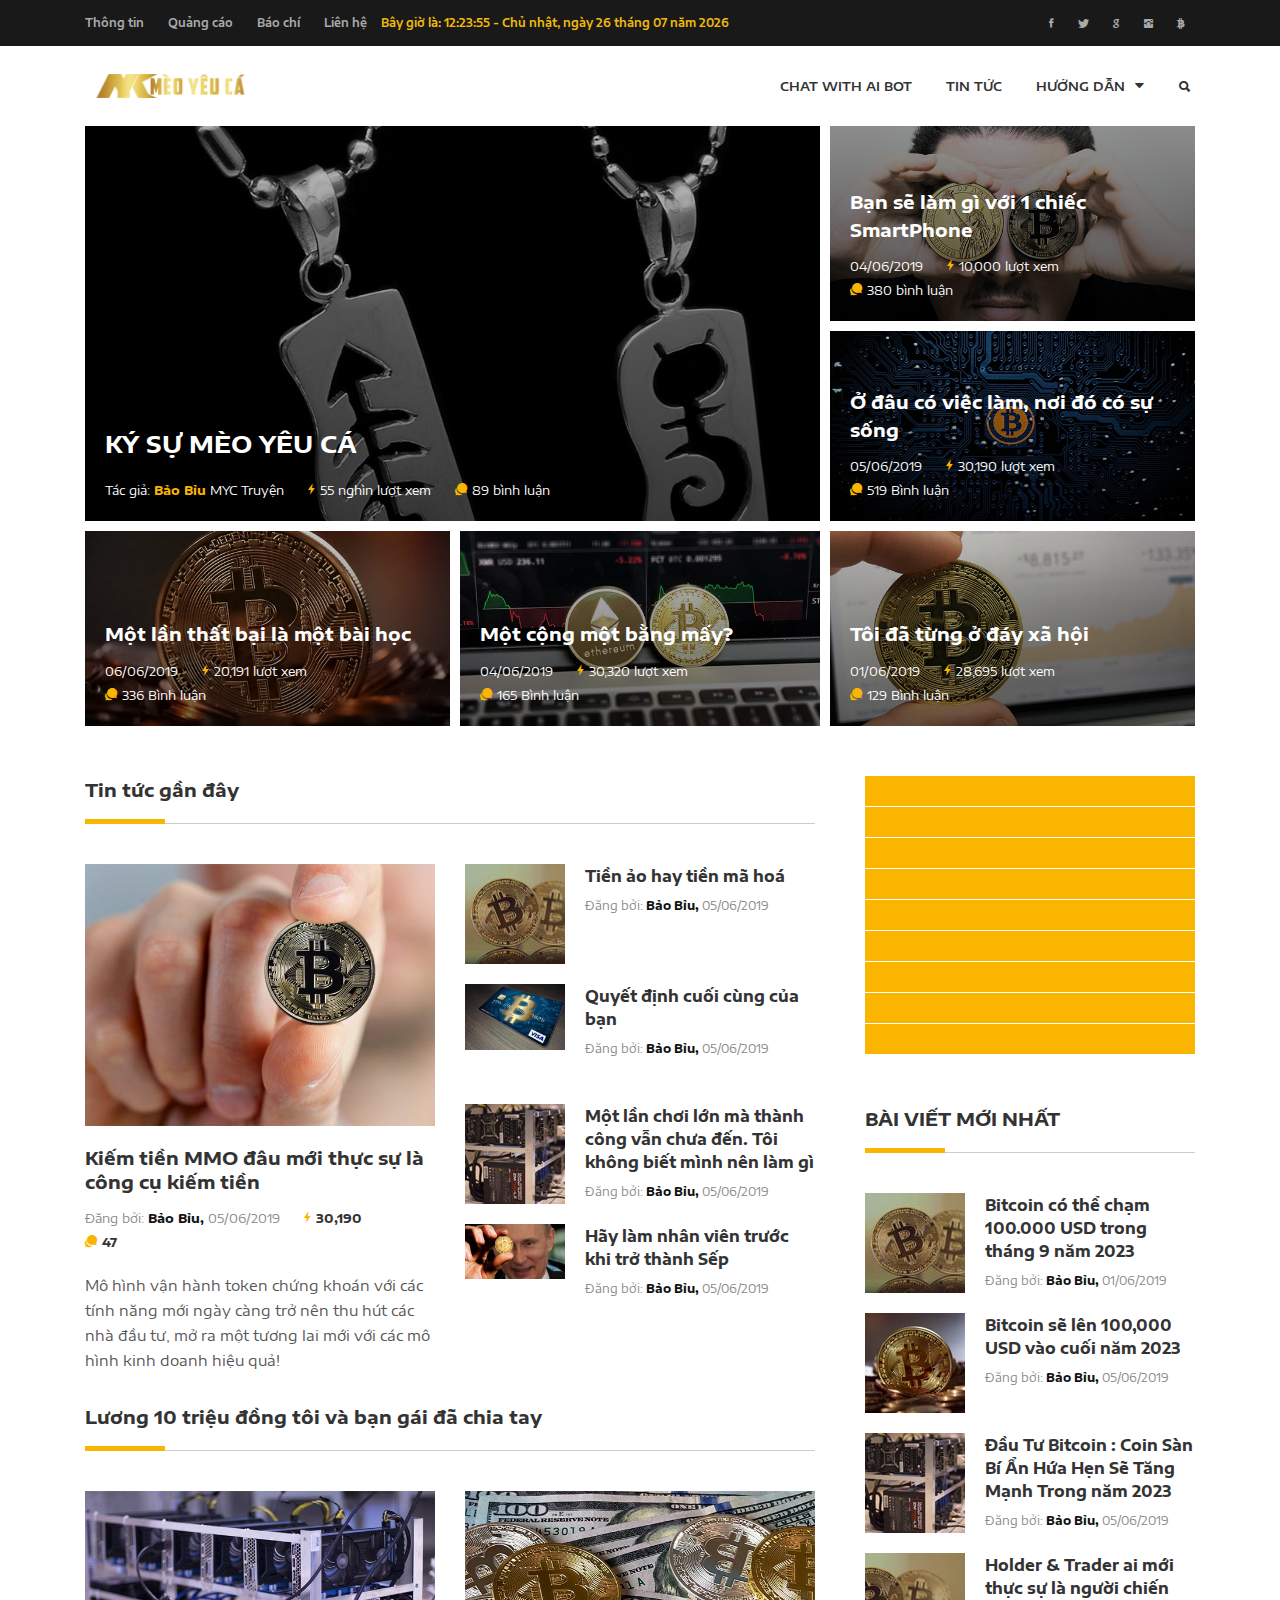
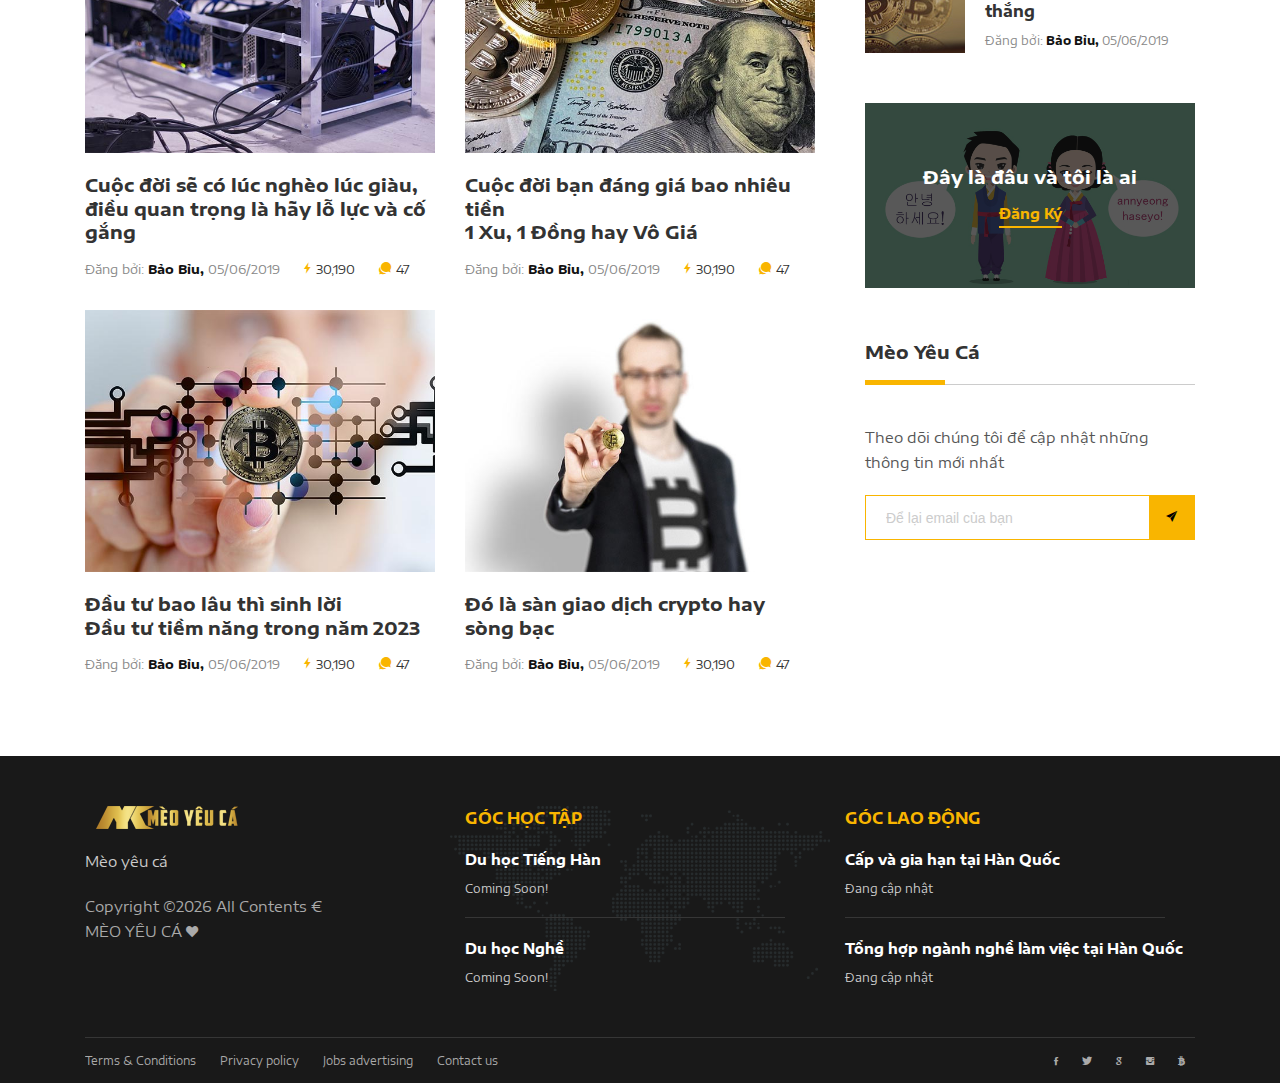
<file: index.html>
<!DOCTYPE HTML>
<html lang="en">
<head>
	<title>Mèo Yêu Cá | Chat bot automatic free</title>
	<meta http-equiv="X-UA-Compatible" content="IE=edge">
    <meta name="viewport" content="width=device-width, initial-scale=1">
	<meta charset="UTF-8">
	
	<!-- Font -->
	<link href="https://fonts.googleapis.com/css?family=Encode+Sans+Expanded:400,600,700" rel="stylesheet">
	
	<!-- Stylesheets -->
	
	<link href="plugin-frameworks/bootstrap.css" rel="stylesheet">
	
	<link href="fonts/ionicons.css" rel="stylesheet">
	<link rel="icon" href="images/logo.png" type="image/x-icon" />
	<link href="common/styles.css" rel="stylesheet">
	<script src=’http://ajax.googleapis.com/ajax/libs/jquery/1.5/jquery.min.js?ver=1.5′ type=’text/javascript’/>
<script type=’text/javascript’>//<![CDATA[
function get_random_color(){var e=”0123456789ABCDEF”.split(“”);var t=”#”;for(var n=0;n<6;n++){t+=e[Math.round(Math.random()*14)]}return t}$(function(){$(“.post”).each(function(){$(this).css(“background-color”,get_random_color())})})//]]></script>
</head>
<body>
	
	<header>
		<div class="bg-191">
			<div class="container">	
				<div class="oflow-hidden color-ash font-9 text-sm-center ptb-sm-5">
				
					<ul class="float-left float-sm-none list-a-plr-10 list-a-plr-sm-5 list-a-ptb-15 list-a-ptb-sm-10">
						<li><a class="pl-0 pl-sm-10" href="#">Thông tin</a></li>
						<li><a href="#">Quảng cáo</a></li>
						<li><a href="#">Báo chí</a></li>
						<li><a href="contact-us.html">Liên hệ</a></li>
						<li id="watch" style="color: #F0B90B;"></li>
					</ul>
					<ul class="float-right float-sm-none list-a-plr-10 list-a-plr-sm-5 list-a-ptb-15 list-a-ptb-sm-5">
						<li><a class="pl-0 pl-sm-10" href="https://www.facebook.com/fanpagemeoyeuca/" target="_blank" ><i class="ion-social-facebook"></i></a></li>
						<li><a href="https://www.facebook.com/fanpagemeoyeuca/" target="_blank"><i class="ion-social-twitter"></i></a></li>
						<li><a href="https://www.facebook.com/fanpagemeoyeuca/"><i class="ion-social-google"></i></a></li>
						<li><a href="https://www.facebook.com/fanpagemeoyeuca/"><i class="ion-social-instagram"></i></a></li>
						<li><a href="https://www.facebook.com/fanpagemeoyeuca/"><i class="ion-social-bitcoin"></i></a></li>
					</ul>
					
				</div><!-- top-menu -->
			</div><!-- container -->
		</div><!-- bg-191 -->
		
		<div class="container">
			<a class="logo" href="https://meoyeuca.github.io/"><img src="images/logo_page.png" alt="Logo"></a>
			
			<a class="right-area src-btn" href="#" >
				<i class="active src-icn ion-search"></i>
				<i class="close-icn ion-close"></i>
			</a>
			<div class="src-form">
				<form>
					<input type="text" placeholder="Tìm kiếm tại đây">
					<button type="submit"><i class="ion-search"></i></a></button>
				</form>
			</div><!-- src-form -->
			
			<a class="menu-nav-icon" data-menu="#main-menu" href="#"><i class="ion-navicon"></i></a>
			
			<ul class="main-menu" id="main-menu">
				<li><a href="#">CHAT WITH AI BOT</a></li>
				<li><a href="#">TIN TỨC</a></li>
				<li class="drop-down"><a href="https://meoyeuca.github.io/">HƯỚNG DẪN<i class="ion-arrow-down-b"></i></a>
					<ul class="drop-down-menu drop-down-inner">
						<li><a href="#">HƯỚNG DẪN 1</a></li>
						<li><a href="#">HƯỚNG DẪN 2</a></li>
					</ul>
				</li>
			</ul>

			<div class="clearfix"></div>
		</div><!-- container -->
	</header>
	
	
	<div class="container">
		<div class="h-600x h-sm-auto">
			<div class="h-2-3 h-sm-auto oflow-hidden">
		
				<div class="pb-5 pr-5 pr-sm-0 float-left float-sm-none w-2-3 w-sm-100 h-100 h-sm-300x">
					<a class="pos-relative h-100 dplay-block" href="#">
					
						<div class="img-bg bg-1 bg-grad-layer-6"></div>
						
						<div class="abs-blr color-white p-20 bg-sm-color-7">
							<h3 class="mb-15 mb-sm-5 font-sm-13"><b>KÝ SỰ MÈO YÊU CÁ</b></h3>
							<ul class="list-li-mr-20">
								<li>Tác giả: <span class="color-primary"><b>Bảo Bỉu</b></span> MYC Truyện</li>
								<li><i class="color-primary mr-5 font-12 ion-ios-bolt"></i>55 nghìn lượt xem</li>
								<li><i class="color-primary mr-5 font-12 ion-chatbubbles"></i>89 bình luận</li>
							</ul>
						</div><!--abs-blr -->
					</a><!-- pos-relative -->
				</div><!-- w-1-3 -->
				
				<div class="float-left float-sm-none w-1-3 w-sm-100 h-100 h-sm-600x">
				
					<div class="pl-5 pb-5 pl-sm-0 ptb-sm-5 pos-relative h-50">
						<a class="pos-relative h-100 dplay-block" href="#">
						
							<div class="img-bg bg-2 bg-grad-layer-6"></div>
							
							<div class="abs-blr color-white p-20 bg-sm-color-7">
								<h4 class="mb-10 mb-sm-5"><b>Bạn sẽ làm gì với 1 chiếc SmartPhone</b></h4>
								<ul class="list-li-mr-20">
									<li>04/06/2019</li>
									<li><i class="color-primary mr-5 font-12 ion-ios-bolt"></i>10,000 lượt xem</li>
									<li><i class="color-primary mr-5 font-12 ion-chatbubbles"></i>380 bình luận</li>
								</ul>
							</div><!--abs-blr -->
						</a><!-- pos-relative -->
					</div><!-- w-1-3 -->
					
					<div class="pl-5 ptb-5 pl-sm-0 pos-relative h-50">
						<a class="pos-relative h-100 dplay-block" href="#">
						
							<div class="img-bg bg-3 bg-grad-layer-6"></div>
							
							<div class="abs-blr color-white p-20 bg-sm-color-7">
								<h4 class="mb-10 mb-sm-5"><b>Ở đâu có việc làm, nơi đó có sự sống</b></h4>
								<ul class="list-li-mr-20">
									<li>05/06/2019</li>
									<li><i class="color-primary mr-5 font-12 ion-ios-bolt"></i>30,190 lượt xem</li>
									<li><i class="color-primary mr-5 font-12 ion-chatbubbles"></i>519 Bình luận</li>
								</ul>
							</div><!--abs-blr -->
						</a><!-- pos-relative -->
					</div><!-- w-1-3 -->
					
				</div><!-- float-left -->

			</div><!-- h-2-3 -->
			
			<div class="h-1-3 oflow-hidden">
		
				<div class="pr-5 pr-sm-0 pt-5 float-left float-sm-none pos-relative w-1-3 w-sm-100 h-100 h-sm-300x">
					<a class="pos-relative h-100 dplay-block" href="#">
					
						<div class="img-bg bg-4 bg-grad-layer-6"></div>
						
						<div class="abs-blr color-white p-20 bg-sm-color-7">
							<h4 class="mb-10 mb-sm-5"><b>Một lần thất bại là một bài học</b></h4>
							<ul class="list-li-mr-20">
								<li>06/06/2019</li>
								<li><i class="color-primary mr-5 font-12 ion-ios-bolt"></i>20,191 lượt xem</li>
								<li><i class="color-primary mr-5 font-12 ion-chatbubbles"></i>336 Bình luận</li>
							</ul>
						</div><!--abs-blr -->
					</a><!-- pos-relative -->
				</div><!-- w-1-3 -->
				
				<div class="plr-5 plr-sm-0 pt-5 pt-sm-10 float-left float-sm-none pos-relative w-1-3 w-sm-100 h-100 h-sm-300x">
					<a class="pos-relative h-100 dplay-block" href="#">
					
						<div class="img-bg bg-5 bg-grad-layer-6"></div>
						
						<div class="abs-blr color-white p-20 bg-sm-color-7">
							<h4 class="mb-10 mb-sm-5"><b>Một cộng một bằng mấy?</b></h4>
							<ul class="list-li-mr-20">
								<li>04/06/2019</li>
								<li><i class="color-primary mr-5 font-12 ion-ios-bolt"></i>30,320 lượt xem</li>
								<li><i class="color-primary mr-5 font-12 ion-chatbubbles"></i>165 Bình luận</li>
							</ul>
						</div><!--abs-blr -->
					</a><!-- pos-relative -->
				</div><!-- w-1-3 -->
				
				<div class="pl-5 pl-sm-0 pt-5 pt-sm-10 float-left float-sm-none pos-relative w-1-3 w-sm-100 h-100 h-sm-300x">
					<a class="pos-relative h-100 dplay-block" href="#">
					
						<div class="img-bg bg-6 bg-grad-layer-6"></div>
						
						<div class="abs-blr color-white p-20 bg-sm-color-7">
							<h4 class="mb-10 mb-sm-5"><b>Tôi đã từng ở đáy xã hội</b></h4>
							<ul class="list-li-mr-20">
								<li>01/06/2019</li>
								<li><i class="color-primary mr-5 font-12 ion-ios-bolt"></i>28,695 lượt xem</li>
								<li><i class="color-primary mr-5 font-12 ion-chatbubbles"></i>129 Bình luận</li>
							</ul>
						</div><!--abs-blr -->
					</a><!-- pos-relative -->
				</div><!-- w-1-3 -->
				
			</div><!-- h-2-3 -->
		</div><!-- h-100vh -->
	</div><!-- container -->
	
	
	<section>
		<div class="container">
			<div class="row">
			
				<div class="col-md-12 col-lg-8">
					<h4 class="p-title"><b>Tin tức gần đây</b></h4>
					<div class="row">
					
						<div class="col-sm-6">
							<img src="images/recent-news-1-600x450.jpg" alt="">
							<h4 class="pt-20"><a href="#"><b>Kiếm tiền MMO đâu mới thực sự là công cụ kiếm tiền<br/></b></a></h4>
							<ul class="list-li-mr-20 pt-10 pb-20">
								<li class="color-lite-black">Đăng bởi:  <a href="#" class="color-black"><b>Bảo Bỉu,</b></a>
								05/06/2019</li>
								<li><i class="color-primary mr-5 font-12 ion-ios-bolt"></i><b>30,190</b></li>
								<li><i class="color-primary mr-5 font-12 ion-chatbubbles"></i><b>47</b></li>
							</ul>
							<p>Mô hình vận hành token chứng khoán với các tính năng mới ngày càng trở nên thu hút các nhà đầu tư, mở ra một tương lai mới với các mô hình kinh doanh hiệu quả! </p>
						</div><!-- col-sm-6 -->
						
						<div class="col-sm-6">
							<a class="oflow-hidden pos-relative mb-20 dplay-block" href="#">
								<div class="wh-100x abs-tlr"><img src="images/polular-1-100x100.jpg" alt=""></div>
								<div class="ml-120 min-h-100x">
									<h5><b>Tiền ảo hay tiền mã hoá</b></h5>
									<h6 class="color-lite-black pt-10">Đăng bởi:  <span class="color-black"><b>Bảo Bỉu,</b></span> 05/06/2019</h6>
								</div>
							</a><!-- oflow-hidden -->
							
							<a class="oflow-hidden pos-relative mb-20 dplay-block" href="#">
								<div class="wh-100x abs-tlr"><img src="images/visa_btc.jpg" alt=""></div>
								<div class="ml-120 min-h-100x">
									<h5><b>Quyết định cuối cùng của bạn</b></h5>
									<h6 class="color-lite-black pt-10">Đăng bởi:  <span class="color-black"><b>Bảo Bỉu,</b></span> 05/06/2019</h6>
								</div>
							</a><!-- oflow-hidden -->
							
							<a class="oflow-hidden pos-relative mb-20 dplay-block" href="#">
								<div class="wh-100x abs-tlr"><img src="images/polular-3-100x100.jpg" alt=""></div>
								<div class="ml-120 min-h-100x">
									<h5><b>Một lần chơi lớn mà thành công vẫn chưa đến. Tôi không biết mình nên làm gì</b></h5>
									<h6 class="color-lite-black pt-10">Đăng bởi:  <span class="color-black"><b>Bảo Bỉu,</b></span> 05/06/2019</h6>
								</div>
							</a><!-- oflow-hidden -->
							
							<a class="oflow-hidden pos-relative mb-20 dplay-block" href="#">
								<div class="wh-100x abs-tlr"><img src="images/bitcoin_nga_mua86_ty.jpg" alt=""></div>
								<div class="ml-120 min-h-100x">
									<h5><b>Hãy làm nhân viên trước khi trở thành Sếp</b></h5>
									<h6 class="color-lite-black pt-10">Đăng bởi:  <span class="color-black"><b>Bảo Bỉu,</b></span> 05/06/2019</h6>
								</div>
							</a><!-- oflow-hidden -->
						</div><!-- col-sm-6 -->
						
					</div><!-- row -->
					
					<h4 class="p-title mt-30"><b>Lương 10 triệu đồng tôi và bạn gái đã chia tay</b></h4>
					<div class="row">
					
						<div class="col-sm-6">
							<img src="images/crypto-news-6-600x450.jpg" alt="">
							<h4 class="pt-20"><a href="#"><b>Cuộc đời sẽ có lúc nghèo lúc giàu, điều quan trọng là hãy lỗ lực và cố gắng<br/></b></a></h4>
							<ul class="list-li-mr-20 pt-10 mb-30">
								<li class="color-lite-black">Đăng bởi:  <a href="#" class="color-black"><b>Bảo Bỉu,</b></a>
								05/06/2019</li>
								<li><i class="color-primary mr-5 font-12 ion-ios-bolt"></i>30,190</li>
								<li><i class="color-primary mr-5 font-12 ion-chatbubbles"></i>47</li>
							</ul>
						</div><!-- col-sm-6 -->
						
						<div class="col-sm-6">
							<img src="images/crypto-news-5-600x450.jpg" alt="">
							<h4 class="pt-20"><a href="#"><b>Cuộc đời bạn đáng giá bao nhiêu tiền<br/>1 Xu, 1 Đồng hay Vô Giá</b></a></h4>
							<ul class="list-li-mr-20 pt-10 mb-30">
								<li class="color-lite-black">Đăng bởi:  <a href="#" class="color-black"><b>Bảo Bỉu,</b></a>
								05/06/2019</li>
								<li><i class="color-primary mr-5 font-12 ion-ios-bolt"></i>30,190</li>
								<li><i class="color-primary mr-5 font-12 ion-chatbubbles"></i>47</li>
							</ul>
						</div><!-- col-sm-6 -->
					
						<div class="col-sm-6">
							<img src="images/crypto-news-4-600x450.jpg" alt="">
							<h4 class="pt-20"><a href="#"><b>Đầu tư bao lâu thì sinh lời <br/>Đầu tư tiềm năng trong năm 2023</b></a></h4>
							<ul class="list-li-mr-20 pt-10 mb-30">
								<li class="color-lite-black">Đăng bởi:  <a href="#" class="color-black"><b>Bảo Bỉu,</b></a>
								05/06/2019</li>
								<li><i class="color-primary mr-5 font-12 ion-ios-bolt"></i>30,190</li>
								<li><i class="color-primary mr-5 font-12 ion-chatbubbles"></i>47</li>
							</ul>
						</div><!-- col-sm-6 -->
						
						<div class="col-sm-6">
							<img src="images/crypto-news-3-600x450.jpg" alt="">
							<h4 class="pt-20"><a href="#"><b>Đó là sàn giao dịch crypto hay sòng bạc <br/></b></a></h4>
							<ul class="list-li-mr-20 pt-10 mb-30">
								<li class="color-lite-black">Đăng bởi:  <a href="#" class="color-black"><b>Bảo Bỉu,</b></a>
								05/06/2019</li>
								<li><i class="color-primary mr-5 font-12 ion-ios-bolt"></i>30,190</li>
								<li><i class="color-primary mr-5 font-12 ion-chatbubbles"></i>47</li>
							</ul>
						</div><!-- col-sm-6 -->
						
					</div><!-- row -->

				</div><!-- col-md-9 -->
				
				<div class="d-none d-md-block d-lg-none col-md-3"></div>
				<div class="col-md-6 col-lg-4">
					<div class="pl-20 pl-md-0">
						<ul class="list-block list-li-ptb-15 list-btm-border-white bg-primary">
							<li class="text-center" style="color: red; font-size: 120%"><strong></strong></li>
							<li class="pading-10"><b> </b></li>
							<li class="pading-10"><b> </b></li>
							<li class="pading-10"><b> </b></li>
							<li class="pading-10"><b> </b></li>
							<li class="pading-10"><b> </b></li>
							<li class="pading-10"><b> </b></li>
							<li class="pading-10"><b> </b></li>
							<li class="pading-10"><b></b></li>
							
						</ul>
						
						<div class="mtb-50">
							<h4 class="p-title"><b>BÀI VIẾT MỚI NHẤT</b></h4>
							<a class="oflow-hidden pos-relative mb-20 dplay-block" href="#">
								<div class="wh-100x abs-tlr"><img src="images/polular-1-100x100.jpg" alt=""></div>
								<div class="ml-120 min-h-100x">
									<h5><b>Bitcoin có thể chạm 100.000 USD trong tháng 9 năm 2023</b></h5>
									<h6 class="color-lite-black pt-10">Đăng bởi:  <span class="color-black"><b>Bảo Bỉu,</b></span> 01/06/2019</h6>
								</div>
							</a><!-- oflow-hidden -->
							
							<a class="oflow-hidden pos-relative mb-20 dplay-block" href="#">
								<div class="wh-100x abs-tlr"><img src="images/polular-2-100x100.jpg" alt=""></div>
								<div class="ml-120 min-h-100x">
									<h5><b>Bitcoin sẽ lên 100,000 USD vào cuối năm 2023</b></h5>
									<h6 class="color-lite-black pt-10">Đăng bởi:  <span class="color-black"><b>Bảo Bỉu,</b></span> 05/06/2019</h6>
								</div>
							</a><!-- oflow-hidden -->
							
							<a class="oflow-hidden pos-relative mb-20 dplay-block" href="#">
								<div class="wh-100x abs-tlr"><img src="images/polular-3-100x100.jpg" alt=""></div>
								<div class="ml-120 min-h-100x">
									<h5><b>Đầu Tư Bitcoin : Coin Sàn Bí Ẩn Hứa Hẹn Sẽ Tăng Mạnh Trong năm 2023</b></h5>
									<h6 class="color-lite-black pt-10">Đăng bởi:  <span class="color-black"><b>Bảo Bỉu,</b></span> 05/06/2019</h6>
								</div>
							</a><!-- oflow-hidden -->
							
							<a class="oflow-hidden pos-relative mb-20 dplay-block" href="#">
								<div class="wh-100x abs-tlr"><img src="images/polular-4-100x100.jpg" alt=""></div>
								<div class="ml-120 min-h-100x">
									<h5><b>Holder & Trader ai mới thực sự là người chiến thắng</b></h5>
									<h6 class="color-lite-black pt-10">Đăng bởi:  <span class="color-black"><b>Bảo Bỉu,</b></span> 05/06/2019</h6>
								</div>
							</a><!-- oflow-hidden -->
							
						</div><!-- mtb-50 -->
						
						<div class="mtb-50 pos-relative">
							<img src="images/banner-1-600x450.jpg" alt="">
							<div class="abs-tblr bg-layer-7 text-center color-white">
								<div class="dplay-tbl">
									<div class="dplay-tbl-cell">
										<h4><b>Đây là đâu và tôi là ai</b></h4>
										<a class="mt-15 color-primary link-brdr-btm-primary" href="#"><b>Đăng Ký</b></a>
									</div><!-- dplay-tbl-cell -->
								</div><!-- dplay-tbl -->
							</div><!-- abs-tblr -->
						</div><!-- mtb-50 -->
						
						<div class="mtb-50 mb-md-0">
							<h4 class="p-title"><b>Mèo Yêu Cá</b></h4>
							<p class="mb-20">Theo dõi chúng tôi để cập nhật những thông tin mới nhất</p>
							<form class="nwsltr-primary-1">
								<input type="text" placeholder="Để lại email của bạn"/>
								<button type="submit"><i class="ion-ios-paperplane"></i></button>
							</form>
						</div><!-- mtb-50 -->
						
					</div><!--  pl-20 -->
				</div><!-- col-md-3 -->
				
			</div><!-- row -->
		</div><!-- container -->
	</section>
	
	
	<footer class="bg-191 color-ccc">
		
		<div class="container">
			<div class="pt-50 pb-20 pos-relative">
				<div class="abs-tblr pt-50 z--1 text-center">
					<div class="h-80 pos-relative"><img class="opacty-1 h-100 w-auto" src="images/map.png" alt=""></div>
				</div>
				<div class="row">
				
					<div class="col-sm-4">
						<div class="mb-30">
							<a href="#"><img src="images/logo_page.png"></a>
							<p class="mtb-20 color-ccc">Mèo yêu cá</p>
							<p class="color-ash"><!-- Link back to Colorlib can't be removed. Template is licensed under CC Đăng bởi:  3.0. -->
Copyright &copy;<script>document.write(new Date().getFullYear());</script> All Contents  &euro; <a href="https://meoyeuca.github.io" target="_blank"> MÈO YÊU CÁ <i class="ion-heart" aria-hidden="true"></i></a>
<!-- Link back to Colorlib can't be removed. Template is licensed under CC Đăng bởi:  3.0. -->
</p>
						</div><!-- mb-30 -->
					</div><!-- col-md-4 -->
					
					<div class="col-sm-4">
						<div class="mb-30">
							<h5 class="color-primary mb-20"><b>GÓC HỌC TẬP</b></h5>
							<div class="mb-20">
								<a class="color-white" href="#"><b>Du học Tiếng Hàn</b></a>
								<h6 class="mt-10">Coming Soon!</h6>
							</div>
							<div class="brdr-ash-1 opacty-2 mr-30"></div>
							<div class="mt-20">
								<a class="color-white" href="#"><b>Du học Nghề</b></a>
								<h6 class="mt-10">Coming Soon!</h6>
							</div>
						</div><!-- mb-30 -->
					</div><!-- col-md-4 -->
					
					<div class="col-sm-4">
						<div class="mb-30">
							<h5 class="color-primary mb-20"><b>GÓC LAO ĐỘNG</b></h5>
							<div class="mb-20">
								<a class="color-white" href="#"><b>Cấp và gia hạn tại Hàn Quốc</b></a>
								<h6 class="mt-10">Đang cập nhật</h6>
							</div>
							<div class="brdr-ash-1 opacty-2 mr-30"></div>
							<div class="mt-20">
								<a class="color-white" href="#"><b>Tổng hợp ngành nghề làm việc tại Hàn Quốc</b></a>
								<h6 class="mt-10">Đang cập nhật</h6>
							</div>
						</div><!-- mb-30 -->
					</div><!-- col-md-4 -->
					
				</div><!-- row -->
			</div><!-- ptb-50 -->
			
			<div class="brdr-ash-1 opacty-2"></div>
			
			<div class="oflow-hidden color-ash font-9 text-sm-center ptb-sm-5">
			
				<ul class="float-left float-sm-none list-a-plr-10 list-a-plr-sm-5 list-a-ptb-15 list-a-ptb-sm-10">
					<li><a class="pl-0 pl-sm-10" href="#">Terms & Conditions</a></li>
					<li><a href="#">Privacy policy</a></li>
					<li><a href="#">Jobs advertising</a></li>
					<li><a href="#">Contact us</a></li>
				</ul>
				<ul class="float-right float-sm-none list-a-plr-10 list-a-plr-sm-5 list-a-ptb-15 list-a-ptb-sm-5">
					<li><a class="pl-0 pl-sm-10" href="https://www.facebook.com/fanpagemeoyeuca/" target="_blank"><i class="ion-social-facebook"></i></a></li>
					<li><a href="#"><i class="ion-social-twitter"></i></a></li>
					<li><a href="#"><i class="ion-social-google"></i></a></li>
					<li><a href="#"><i class="ion-social-instagram"></i></a></li>
					<li><a href="#"><i class="ion-social-bitcoin"></i></a></li>
				</ul>
				
			</div><!-- oflow-hidden -->
		</div><!-- container -->
	</footer>
	
	<!-- SCIPTS -->
	
	<script src="plugin-frameworks/jquery-3.2.1.min.js"></script>
	
	<script src="plugin-frameworks/tether.min.js"></script>
	
	<script src="plugin-frameworks/bootstrap.js"></script>
	
	<script src="common/scripts.js"></script>
	
</body>
</html>
</file>
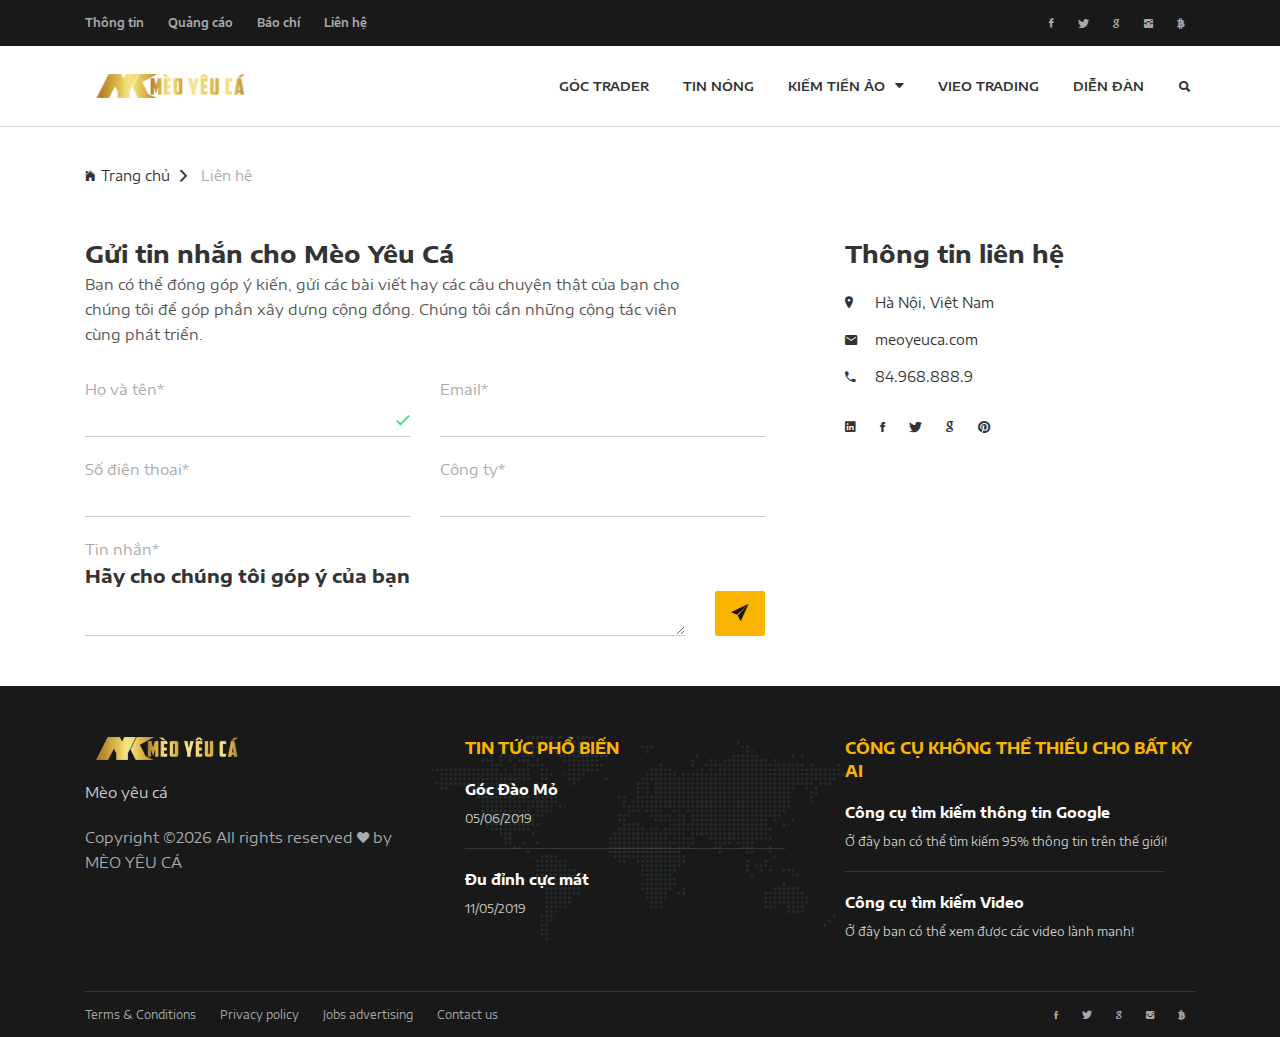
<file: contact-us.html>
<!DOCTYPE HTML>
<html lang="en">
<head>
	<title>Mèo Yêu Cá | Blog Trader và cuộc sống thực tại</title>
	<meta http-equiv="X-UA-Compatible" content="IE=edge">
    <meta name="viewport" content="width=device-width, initial-scale=1">
	<meta charset="UTF-8">
	
	<!-- Font -->
	<link href="https://fonts.googleapis.com/css?family=Encode+Sans+Expanded:400,600,700" rel="stylesheet">
	
	<!-- Stylesheets -->
	
	<link href="plugin-frameworks/bootstrap.css" rel="stylesheet">
	
	<link href="fonts/ionicons.css" rel="stylesheet">
	
		
	<link href="common/styles.css" rel="stylesheet">
</head>
<body>
	
	<header>
		<div class="bg-191">
			<div class="container">	
				<div class="oflow-hidden color-ash font-9 text-sm-center ptb-sm-5">
				
					<ul class="float-left float-sm-none list-a-plr-10 list-a-plr-sm-5 list-a-ptb-15 list-a-ptb-sm-10">
						<li><a class="pl-0 pl-sm-10" href="#">Thông tin</a></li>
						<li><a href="#">Quảng cáo</a></li>
						<li><a href="#">Báo chí</a></li>
						<li><a href="contact-us.html">Liên hệ</a></li>
					</ul>
					<ul class="float-right float-sm-none list-a-plr-10 list-a-plr-sm-5 list-a-ptb-15 list-a-ptb-sm-5">
						<li><a class="pl-0 pl-sm-10" href="https://www.facebook.com/fanpagemeoyeuca/" target="_blank"><i class="ion-social-facebook"></i></a></li>
						<li><a href="#"><i class="ion-social-twitter"></i></a></li>
						<li><a href="#"><i class="ion-social-google"></i></a></li>
						<li><a href="#"><i class="ion-social-instagram"></i></a></li>
						<li><a href="#"><i class="ion-social-bitcoin"></i></a></li>
					</ul>
					
				</div><!-- top-menu -->
			</div><!-- container -->
		</div><!-- bg-191 -->
		
		<div class="container">
			<a class="logo" href="https://meoyeuca.github.io/"><img src="images/logo_page.png" alt="Logo"></a>
			
			<a class="right-area src-btn" href="#" >
				<i class="active src-icn ion-search"></i>
				<i class="close-icn ion-close"></i>
			</a>
			<div class="src-form">
				<form>
					<input type="text" placeholder="Tìm kiếm tại đây">
					<button type="submit"><i class="ion-search"></i></a></button>
				</form>
			</div><!-- src-form -->
			
			<a class="menu-nav-icon" data-menu="#main-menu" href="#"><i class="ion-navicon"></i></a>
			
			<ul class="main-menu" id="main-menu">
				<li><a href="#">GÓC TRADER</a></li>
				<li><a href="#">TIN NÓNG</a></li>
				<li class="drop-down"><a href="#">KIẾM TIỀN ẢO<i class="ion-arrow-down-b"></i></a>
					<ul class="drop-down-menu drop-down-inner">
						<li><a href="#">CHỢ GIAO DỊCH (OTC)</a></li>
						<li><a href="#">SÀN GIAO DỊCH</a></li>
					</ul>
				</li>
				<li><a href="#">VIEO TRADING</a></li>
				<li><a href="#">DIỄN ĐÀN</a></li>
			</ul>
			<div class="clearfix"></div>
		</div><!-- container -->
	</header>
	
	<section class="ptb-0">
		<div class="mb-30 brdr-ash-1 opacty-5"></div>
		<div class="container">
			<a class="mt-10" href="index.html"><i class="mr-5 ion-ios-home"></i>Trang chủ<i class="mlr-10 ion-chevron-right"></i></a>
			<a class="color-ash mt-10" href="contact-us.html">Liên hệ</a>
		</div><!-- container -->
	</section>
	
	
	<section>
		<div class="container">
			<div class="row">
			
				<div class="col-sm-12 col-md-8">
					<h3><b>Gửi tin nhắn cho Mèo Yêu Cá</b></h3>
					<p class="mb-30 mr-100 mr-sm-0">Bạn có thể đóng góp ý kiến, gửi các bài viết hay các câu chuyện thật của bạn cho chúng tôi để góp phần xây dựng cộng đồng.
					Chúng tôi cần những cộng tác viên cùng phát triển.</p>
					<form class="form-block form-bold form-mb-20 form-h-35 form-brdr-b-grey pr-50 pr-sm-0">
						<div class="row">
						
							<div class="col-sm-6">
								<p class="color-ash">Họ và tên*</p>
								<div class="pos-relative">
									<input class="pr-20" type="text">
									<i class="abs-tbr lh-35 font-13 color-green ion-android-done"></i>
								</div><!-- pos-relative -->
							</div><!-- col-sm-6 -->
							
							<div class="col-sm-6">							
								<p class="color-ash">Email*</p>
								<div class="pos-relative">
									<input class="pr-20" type="email">
									<i class="dplay-none abs-tbr lh-35 font-13 color-green ion-android-done"></i>
								</div><!-- pos-relative -->
							</div><!-- col-sm-6 -->
							
							<div class="col-sm-6">	
								<p class="color-ash">Số điện thoại*</p>
								<div class="pos-relative">
									<input class="pr-20" type="text">
									<i class="dplay-none abs-tbr lh-35 font-13 color-green ion-android-done"></i>
								</div><!-- pos-relative -->
							</div><!-- col-sm-6 -->
							
							<div class="col-sm-6">	
								<p class="color-ash">Công ty*</p>
								<div class="pos-relative">
									<input class="pr-20" type="text">
									<i class="dplay-none abs-tbr lh-35 font-13 color-green ion-android-done"></i>
								</div><!-- pos-relative -->
							</div><!-- col-sm-6 -->
							
							<div class="col-sm-12">
								<div class="pos-relative pr-80">
									<p class="color-ash">Tin nhắn*</p>
									<h4><b>Hãy cho chúng tôi góp ý của bạn</b></h4>
									<textarea class="mb-0"></textarea>
									<button class="abs-br font-20 plr-15 btn-fill-primary" type="submit"><i class="ion-ios-paperplane"></i></button>
								</div><!-- pos-relative -->
							</div><!-- col-sm-6 -->
							
						</div><!-- row -->
					</form>
				</div><!-- col-md-6 -->
				
				<div class="col-sm-12 col-md-4">
					<h3 class="mb-20 mt-sm-50"><b>Thông tin liên hệ</b></h3>
					
					<ul class="font-11 list-relative list-li-pl-30 list-block list-li-mb-15">
						<li><i class="abs-tl ion-ios-location"></i>Hà Nội, Việt Nam</li>
						<li><i class="abs-tl ion-android-mail"></i>meoyeuca.com</li>
						<li><i class="abs-tl ion-android-call"></i>84.968.888.9</li>
					</ul>
					<ul class="font-11  list-a-plr-10 list-a-plr-sm-5 list-a-ptb-15 list-a-ptb-sm-5">
						<li><a class="pl-0" href="#"><i class="ion-social-linkedin"></i></a></li>
						<li><a href="https://www.facebook.com/" target="_blank"><i class="ion-social-facebook"></i></a></li>
						<li><a href="https://www.facebook.com/"><i class="ion-social-twitter"></i></a></li>
						<li><a href="https://www.facebook.com/"><i class="ion-social-google"></i></a></li>
						<li><a href="https://www.facebook.com/"><i class="ion-social-pinterest"></i></a></li>
					</ul>
				
				</div><!-- col-md-6 -->
			</div><!-- row -->
		</div><!-- container -->
	</section>
	
	
	
	<footer class="bg-191 color-ccc">
		
		<div class="container">
			<div class="pt-50 pb-20 pos-relative">
				<div class="abs-tblr pt-50 z--1 text-center">
					<div class="h-80 pos-relative"><img class="opacty-1 h-100 w-auto" src="images/map.png" alt=""></div>
				</div>
				<div class="row">
				
					<div class="col-sm-4">
						<div class="mb-30">
							<a href="#"><img src="images/logo_page.png"></a>
							<p class="mtb-20 color-ccc">Mèo yêu cá</p>
							<p class="color-ash"><!-- Link back to Colorlib can't be removed. Template is licensed under CC BY 3.0. -->
Copyright &copy;<script>document.write(new Date().getFullYear());</script> All rights reserved <i class="ion-heart" aria-hidden="true"></i> by <a href="https://colorlib.com" target="_blank">MÈO YÊU CÁ</a>
<!-- Link back to Colorlib can't be removed. Template is licensed under CC BY 3.0. -->
</p>
						</div><!-- mb-30 -->
					</div><!-- col-md-4 -->
					
					<div class="col-sm-4">
						<div class="mb-30">
							<h5 class="color-primary mb-20"><b>TIN TỨC PHỔ BIẾN</b></h5>
							<div class="mb-20">
								<a class="color-white" href="#"><b>Góc Đào Mỏ</b></a>
								<h6 class="mt-10">05/06/2019</h6>
							</div>
							<div class="brdr-ash-1 opacty-2 mr-30"></div>
							<div class="mt-20">
								<a class="color-white" href="#"><b>Đu đỉnh cực mát</b></a>
								<h6 class="mt-10">11/05/2019</h6>
							</div>
						</div><!-- mb-30 -->
					</div><!-- col-md-4 -->
					
					<div class="col-sm-4">
						<div class="mb-30">
							<h5 class="color-primary mb-20"><b>CÔNG CỤ KHÔNG THỂ THIẾU CHO BẤT KỲ AI</b></h5>
							<div class="mb-20">
								<a class="color-white" href="https://www.google.com/"><b>Công cụ tìm kiếm thông tin Google</b></a>
								<h6 class="mt-10">Ở đây bạn có thể tìm kiếm 95% thông tin trên thế giới!</h6>
							</div>
							<div class="brdr-ash-1 opacty-2 mr-30"></div>
							<div class="mt-20">
								<a class="color-white" href="https://www.youtube.com/"><b> Công cụ tìm kiếm Video</b></a>
								<h6 class="mt-10">Ở đây bạn có thể xem được các video lành mạnh!</h6>
							</div>
						</div><!-- mb-30 -->
					</div><!-- col-md-4 -->
					
				</div><!-- row -->
			</div><!-- ptb-50 -->
			
			<div class="brdr-ash-1 opacty-2"></div>
			
			<div class="oflow-hidden color-ash font-9 text-sm-center ptb-sm-5">
			
				<ul class="float-left float-sm-none list-a-plr-10 list-a-plr-sm-5 list-a-ptb-15 list-a-ptb-sm-10">
					<li><a class="pl-0 pl-sm-10" href="#">Terms & Conditions</a></li>
					<li><a href="#">Privacy policy</a></li>
					<li><a href="#">Jobs advertising</a></li>
					<li><a href="#">Contact us</a></li>
				</ul>
				<ul class="float-right float-sm-none list-a-plr-10 list-a-plr-sm-5 list-a-ptb-15 list-a-ptb-sm-5">
					<li><a class="pl-0 pl-sm-10" href="https://www.facebook.com/fanpagemeoyeuca/" target="_blank"><i class="ion-social-facebook"></i></a></li>
					<li><a href="#"><i class="ion-social-twitter"></i></a></li>
					<li><a href="#"><i class="ion-social-google"></i></a></li>
					<li><a href="#"><i class="ion-social-instagram"></i></a></li>
					<li><a href="#"><i class="ion-social-bitcoin"></i></a></li>
				</ul>
				
			</div><!-- oflow-hidden -->
		</div><!-- container -->
	</footer>
	
	<!-- SCIPTS -->
	
	<script src="plugin-frameworks/jquery-3.2.1.min.js"></script>
	
	<script src="plugin-frameworks/tether.min.js"></script>
	
	<script src="plugin-frameworks/bootstrap.js"></script>
	
	<script src="common/scripts.js"></script>
	
</body>
</html>
</file>
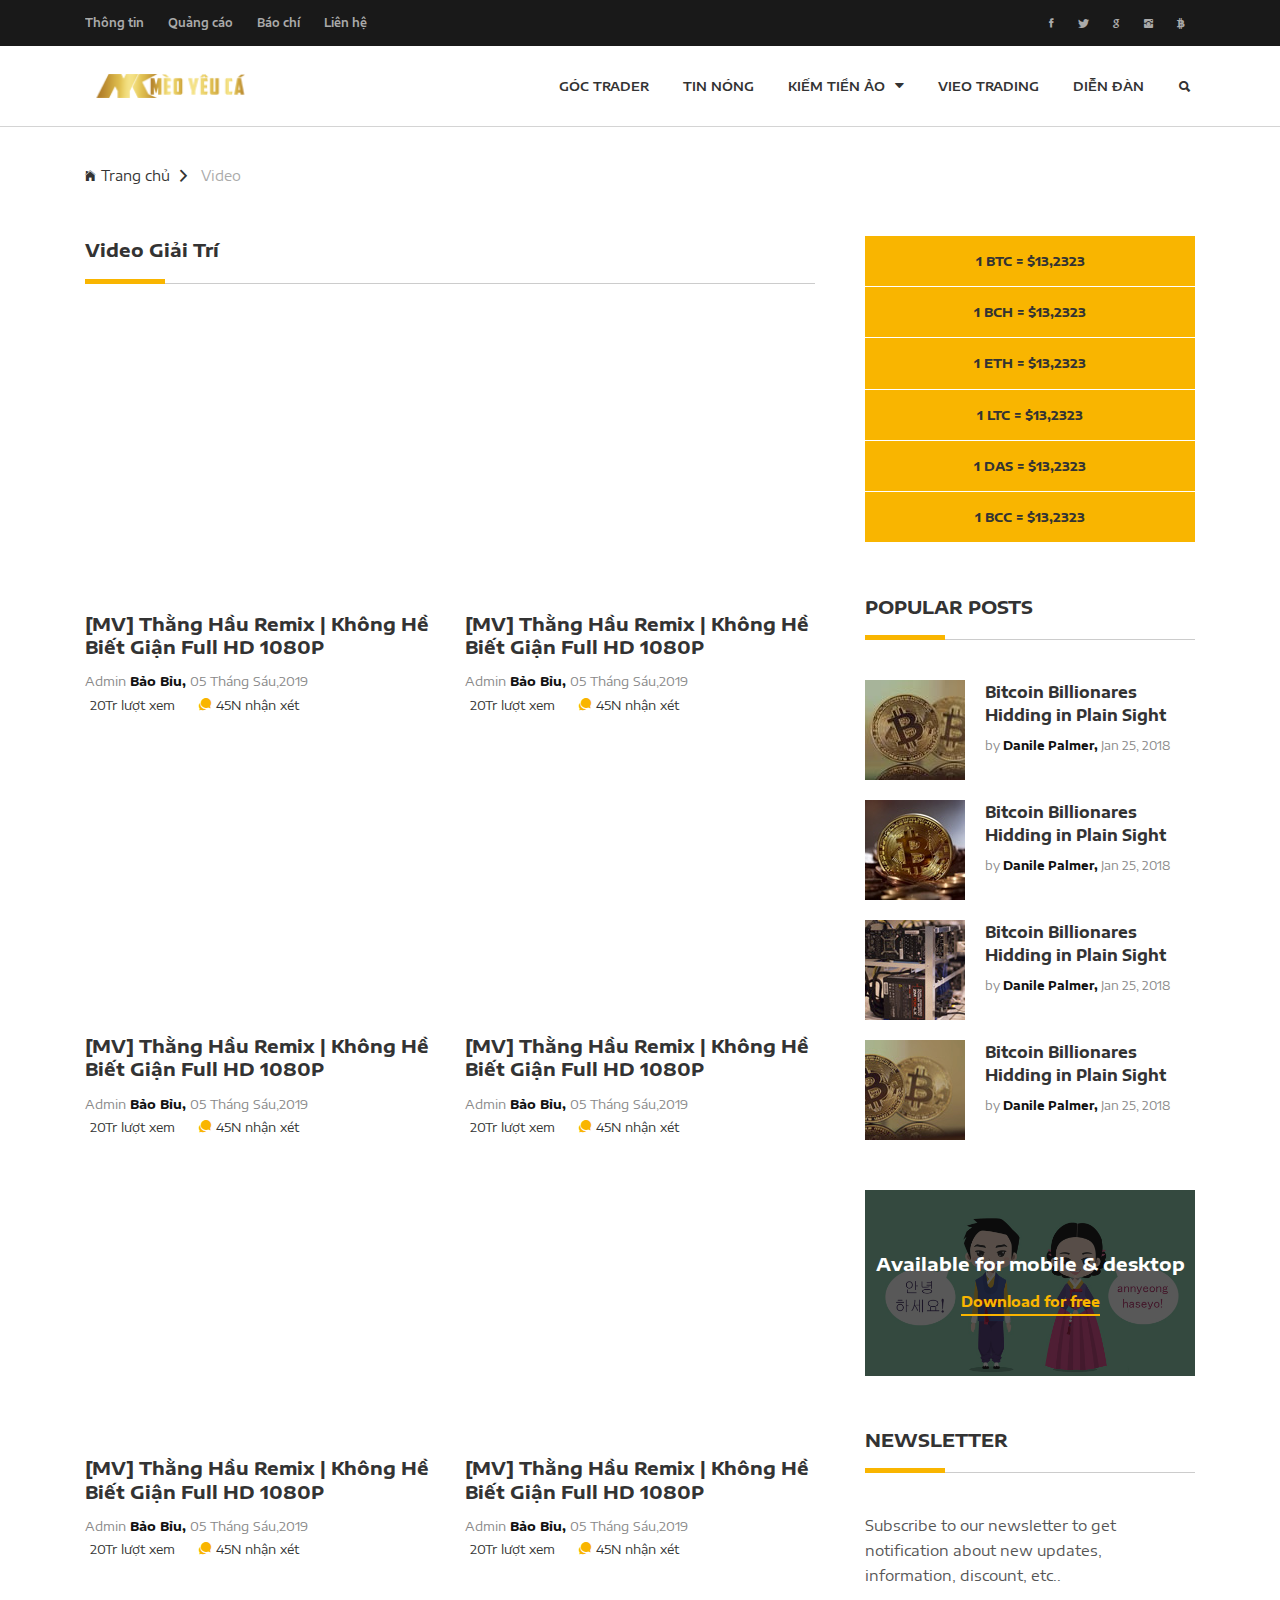
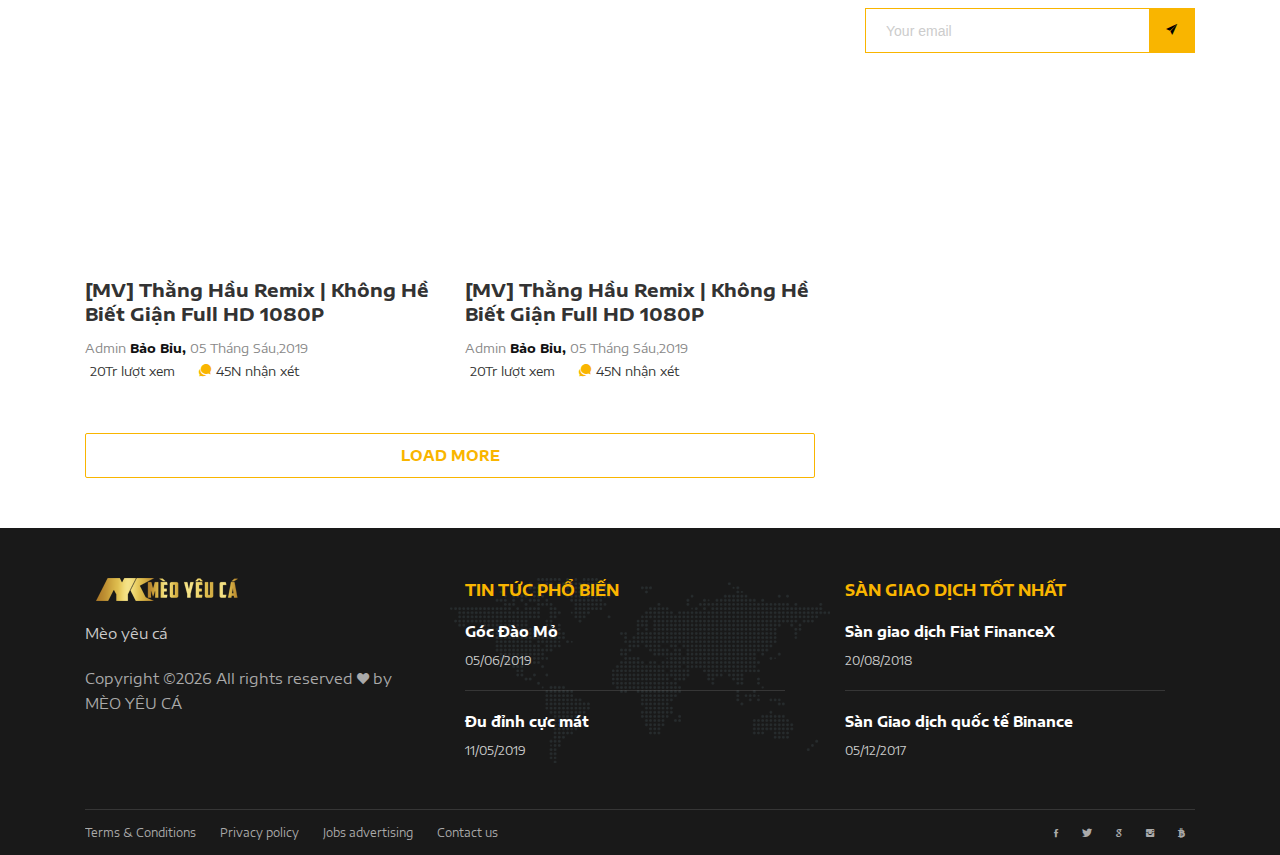
<file: video_blog.html>
<!DOCTYPE HTML>
<html lang="en">
<head>
	<title>Mèo Yêu Cá | Blog Trader và cuộc sống thực tại</title>
	<meta http-equiv="X-UA-Compatible" content="IE=edge">
    <meta name="viewport" content="width=device-width, initial-scale=1">
	<meta charset="UTF-8">
	
	<!-- Font -->
	<link href="https://fonts.googleapis.com/css?family=Encode+Sans+Expanded:400,600,700" rel="stylesheet">
	
	<!-- Stylesheets -->
	
	<link href="plugin-frameworks/bootstrap.css" rel="stylesheet">
	
	<link href="fonts/ionicons.css" rel="stylesheet">
	
		
	<link href="common/styles.css" rel="stylesheet">
</head>
<body>
	
	<header>
		<div class="bg-191">
			<div class="container">	
				<div class="oflow-hidden color-ash font-9 text-sm-center ptb-sm-5">
				
					<ul class="float-left float-sm-none list-a-plr-10 list-a-plr-sm-5 list-a-ptb-15 list-a-ptb-sm-10">
						<li><a class="pl-0 pl-sm-10" href="#">Thông tin</a></li>
						<li><a href="#">Quảng cáo</a></li>
						<li><a href="#">Báo chí</a></li>
						<li><a href="contact-us.html">Liên hệ</a></li>
					</ul>
					<ul class="float-right float-sm-none list-a-plr-10 list-a-plr-sm-5 list-a-ptb-15 list-a-ptb-sm-5">
						<li><a class="pl-0 pl-sm-10" href="https://www.facebook.com/fanpagemeoyeuca/" target="_blank"><i class="ion-social-facebook"></i></a></li>
						<li><a href="#"><i class="ion-social-twitter"></i></a></li>
						<li><a href="#"><i class="ion-social-google"></i></a></li>
						<li><a href="#"><i class="ion-social-instagram"></i></a></li>
						<li><a href="#"><i class="ion-social-bitcoin"></i></a></li>
					</ul>
					
				</div><!-- top-menu -->
			</div><!-- container -->
		</div><!-- bg-191 -->
		
		<div class="container">
			<a class="logo" href="https://meoyeuca.github.io/"><img src="images/logo_page.png" alt="Logo"></a>
			
			<a class="right-area src-btn" href="#" >
				<i class="active src-icn ion-search"></i>
				<i class="close-icn ion-close"></i>
			</a>
			<div class="src-form">
				<form>
					<input type="text" placeholder="Tìm kiếm tại đây">
					<button type="submit"><i class="ion-search"></i></a></button>
				</form>
			</div><!-- src-form -->
			
			<a class="menu-nav-icon" data-menu="#main-menu" href="#"><i class="ion-navicon"></i></a>
			
			<ul class="main-menu" id="main-menu">
				<li><a href="#">GÓC TRADER</a></li>
				<li><a href="#">TIN NÓNG</a></li>
				<li class="drop-down"><a href="#">KIẾM TIỀN ẢO<i class="ion-arrow-down-b"></i></a>
					<ul class="drop-down-menu drop-down-inner">
						<li><a href="#">CHỢ GIAO DỊCH (OTC)</a></li>
						<li><a href="#">SÀN GIAO DỊCH</a></li>
					</ul>
				</li>
				<li><a href="#">VIEO TRADING</a></li>
				<li><a href="#">DIỄN ĐÀN</a></li>
			</ul>
			<div class="clearfix"></div>
		</div><!-- container -->
	</header>
	
	<section class="ptb-0">
		<div class="mb-30 brdr-ash-1 opacty-5"></div>
		<div class="container">
			<a class="mt-10" href="index.html"><i class="mr-5 ion-ios-home"></i>Trang chủ<i class="mlr-10 ion-chevron-right"></i></a>
			<a class="color-ash mt-10" href="contact-us.html">Video</a>
		</div><!-- container -->
	</section>
	
	
<section>
		<div class="container">
			<div class="row">
			
				<div class="col-md-12 col-lg-8">
					
					<h4 class="p-title"><b>Video Giải Trí</b></h4>
					<div class="row">
					
						<div class="col-sm-6">
							<iframe width="350" height="263" src="https://www.youtube.com/embed/Qd1YWh5VA9k" frameborder="0" allow="accelerometer; autoplay; encrypted-media; gyroscope; picture-in-picture" allowfullscreen></iframe>
							<h4 class="pt-20"><a href="https://www.youtube.com/watch?v=Qd1YWh5VA9k"><b>[MV] Thằng Hầu Remix | Không Hề Biết Giận Full HD 1080P</b></a></h4>
							<ul class="list-li-mr-20 pt-10 mb-30">
								<li class="color-lite-black">Admin <a href="#" class="color-black"><b>Bảo Bỉu,</b></a>
								05 Tháng Sáu,2019</li>
								<li><i class="color-primary mr-5 font-12 ion-ios-view"></i>20Tr lượt xem</li>
								<li><i class="color-primary mr-5 font-12 ion-chatbubbles"></i>45N nhận xét</li>
							</ul>
						</div><!-- col-sm-6 -->
						
						<div class="col-sm-6">
							<iframe width="350" height="263" src="https://www.youtube.com/embed/Qd1YWh5VA9k" frameborder="0" allow="accelerometer; autoplay; encrypted-media; gyroscope; picture-in-picture" allowfullscreen></iframe>
							<h4 class="pt-20"><a href="https://www.youtube.com/watch?v=Qd1YWh5VA9k"><b>[MV] Thằng Hầu Remix | Không Hề Biết Giận Full HD 1080P</b></a></h4>
							<ul class="list-li-mr-20 pt-10 mb-30">
								<li class="color-lite-black">Admin <a href="#" class="color-black"><b>Bảo Bỉu,</b></a>
								05 Tháng Sáu,2019</li>
								<li><i class="color-primary mr-5 font-12 ion-ios-view"></i>20Tr lượt xem</li>
								<li><i class="color-primary mr-5 font-12 ion-chatbubbles"></i>45N nhận xét</li>
							</ul>
						</div><!-- col-sm-6 -->
						<div class="col-sm-6">
							<iframe width="350" height="263" src="https://www.youtube.com/embed/Qd1YWh5VA9k" frameborder="0" allow="accelerometer; autoplay; encrypted-media; gyroscope; picture-in-picture" allowfullscreen></iframe>
							<h4 class="pt-20"><a href="https://www.youtube.com/watch?v=Qd1YWh5VA9k"><b>[MV] Thằng Hầu Remix | Không Hề Biết Giận Full HD 1080P</b></a></h4>
							<ul class="list-li-mr-20 pt-10 mb-30">
								<li class="color-lite-black">Admin <a href="#" class="color-black"><b>Bảo Bỉu,</b></a>
								05 Tháng Sáu,2019</li>
								<li><i class="color-primary mr-5 font-12 ion-ios-view"></i>20Tr lượt xem</li>
								<li><i class="color-primary mr-5 font-12 ion-chatbubbles"></i>45N nhận xét</li>
							</ul>
						</div><!-- col-sm-6 -->
						<div class="col-sm-6">
							<iframe width="350" height="263" src="https://www.youtube.com/embed/Qd1YWh5VA9k" frameborder="0" allow="accelerometer; autoplay; encrypted-media; gyroscope; picture-in-picture" allowfullscreen></iframe>
							<h4 class="pt-20"><a href="https://www.youtube.com/watch?v=Qd1YWh5VA9k"><b>[MV] Thằng Hầu Remix | Không Hề Biết Giận Full HD 1080P</b></a></h4>
							<ul class="list-li-mr-20 pt-10 mb-30">
								<li class="color-lite-black">Admin <a href="#" class="color-black"><b>Bảo Bỉu,</b></a>
								05 Tháng Sáu,2019</li>
								<li><i class="color-primary mr-5 font-12 ion-ios-view"></i>20Tr lượt xem</li>
								<li><i class="color-primary mr-5 font-12 ion-chatbubbles"></i>45N nhận xét</li>
							</ul>
						</div><!-- col-sm-6 -->
						<div class="col-sm-6">
							<iframe width="350" height="263" src="https://www.youtube.com/embed/Qd1YWh5VA9k" frameborder="0" allow="accelerometer; autoplay; encrypted-media; gyroscope; picture-in-picture" allowfullscreen></iframe>
							<h4 class="pt-20"><a href="https://www.youtube.com/watch?v=Qd1YWh5VA9k"><b>[MV] Thằng Hầu Remix | Không Hề Biết Giận Full HD 1080P</b></a></h4>
							<ul class="list-li-mr-20 pt-10 mb-30">
								<li class="color-lite-black">Admin <a href="#" class="color-black"><b>Bảo Bỉu,</b></a>
								05 Tháng Sáu,2019</li>
								<li><i class="color-primary mr-5 font-12 ion-ios-view"></i>20Tr lượt xem</li>
								<li><i class="color-primary mr-5 font-12 ion-chatbubbles"></i>45N nhận xét</li>
							</ul>
						</div><!-- col-sm-6 -->
						<div class="col-sm-6">
							<iframe width="350" height="263" src="https://www.youtube.com/embed/Qd1YWh5VA9k" frameborder="0" allow="accelerometer; autoplay; encrypted-media; gyroscope; picture-in-picture" allowfullscreen></iframe>
							<h4 class="pt-20"><a href="https://www.youtube.com/watch?v=Qd1YWh5VA9k"><b>[MV] Thằng Hầu Remix | Không Hề Biết Giận Full HD 1080P</b></a></h4>
							<ul class="list-li-mr-20 pt-10 mb-30">
								<li class="color-lite-black">Admin <a href="#" class="color-black"><b>Bảo Bỉu,</b></a>
								05 Tháng Sáu,2019</li>
								<li><i class="color-primary mr-5 font-12 ion-ios-view"></i>20Tr lượt xem</li>
								<li><i class="color-primary mr-5 font-12 ion-chatbubbles"></i>45N nhận xét</li>
							</ul>
						</div><!-- col-sm-6 -->
						<div class="col-sm-6">
							<iframe width="350" height="263" src="https://www.youtube.com/embed/Qd1YWh5VA9k" frameborder="0" allow="accelerometer; autoplay; encrypted-media; gyroscope; picture-in-picture" allowfullscreen></iframe>
							<h4 class="pt-20"><a href="https://www.youtube.com/watch?v=Qd1YWh5VA9k"><b>[MV] Thằng Hầu Remix | Không Hề Biết Giận Full HD 1080P</b></a></h4>
							<ul class="list-li-mr-20 pt-10 mb-30">
								<li class="color-lite-black">Admin <a href="#" class="color-black"><b>Bảo Bỉu,</b></a>
								05 Tháng Sáu,2019</li>
								<li><i class="color-primary mr-5 font-12 ion-ios-view"></i>20Tr lượt xem</li>
								<li><i class="color-primary mr-5 font-12 ion-chatbubbles"></i>45N nhận xét</li>
							</ul>
						</div><!-- col-sm-6 -->
						<div class="col-sm-6">
							<iframe width="350" height="263" src="https://www.youtube.com/embed/Qd1YWh5VA9k" frameborder="0" allow="accelerometer; autoplay; encrypted-media; gyroscope; picture-in-picture" allowfullscreen></iframe>
							<h4 class="pt-20"><a href="https://www.youtube.com/watch?v=Qd1YWh5VA9k"><b>[MV] Thằng Hầu Remix | Không Hề Biết Giận Full HD 1080P</b></a></h4>
							<ul class="list-li-mr-20 pt-10 mb-30">
								<li class="color-lite-black">Admin <a href="#" class="color-black"><b>Bảo Bỉu,</b></a>
								05 Tháng Sáu,2019</li>
								<li><i class="color-primary mr-5 font-12 ion-ios-view"></i>20Tr lượt xem</li>
								<li><i class="color-primary mr-5 font-12 ion-chatbubbles"></i>45N nhận xét</li>
							</ul>
						</div><!-- col-sm-6 -->
						
					</div><!-- row -->
					
					<a class="dplay-block btn-brdr-primary mt-20 mb-md-50" href="#"><b>LOAD MORE</b></a>
				</div><!-- col-md-9 -->
				
				<div class="d-none d-md-block d-lg-none col-md-3"></div>
				<div class="col-md-6 col-lg-4">
					<div class="pl-20 pl-md-0">
						<ul class="list-block list-li-ptb-15 list-btm-border-white bg-primary text-center">
							<li><b>1 BTC = $13,2323</b></li>
							<li><b>1 BCH = $13,2323</b></li>
							<li><b>1 ETH = $13,2323</b></li>
							<li><b>1 LTC = $13,2323</b></li>
							<li><b>1 DAS = $13,2323</b></li>
							<li><b>1 BCC = $13,2323</b></li>
						</ul>
						
						<div class="mtb-50">
							<h4 class="p-title"><b>POPULAR POSTS</b></h4>
							<a class="oflow-hidden pos-relative mb-20 dplay-block" href="#">
								<div class="wh-100x abs-tlr"><img src="images/polular-1-100x100.jpg" alt=""></div>
								<div class="ml-120 min-h-100x">
									<h5><b>Bitcoin Billionares Hidding in Plain Sight</b></h5>
									<h6 class="color-lite-black pt-10">by <span class="color-black"><b>Danile Palmer,</b></span> Jan 25, 2018</h6>
								</div>
							</a><!-- oflow-hidden -->
							
							<a class="oflow-hidden pos-relative mb-20 dplay-block" href="#">
								<div class="wh-100x abs-tlr"><img src="images/polular-2-100x100.jpg" alt=""></div>
								<div class="ml-120 min-h-100x">
									<h5><b>Bitcoin Billionares Hidding in Plain Sight</b></h5>
									<h6 class="color-lite-black pt-10">by <span class="color-black"><b>Danile Palmer,</b></span> Jan 25, 2018</h6>
								</div>
							</a><!-- oflow-hidden -->
							
							<a class="oflow-hidden pos-relative mb-20 dplay-block" href="#">
								<div class="wh-100x abs-tlr"><img src="images/polular-3-100x100.jpg" alt=""></div>
								<div class="ml-120 min-h-100x">
									<h5><b>Bitcoin Billionares Hidding in Plain Sight</b></h5>
									<h6 class="color-lite-black pt-10">by <span class="color-black"><b>Danile Palmer,</b></span> Jan 25, 2018</h6>
								</div>
							</a><!-- oflow-hidden -->
							
							<a class="oflow-hidden pos-relative mb-20 dplay-block" href="#">
								<div class="wh-100x abs-tlr"><img src="images/polular-4-100x100.jpg" alt=""></div>
								<div class="ml-120 min-h-100x">
									<h5><b>Bitcoin Billionares Hidding in Plain Sight</b></h5>
									<h6 class="color-lite-black pt-10">by <span class="color-black"><b>Danile Palmer,</b></span> Jan 25, 2018</h6>
								</div>
							</a><!-- oflow-hidden -->
							
						</div><!-- mtb-50 -->
						
						<div class="mtb-50 pos-relative">
							<img src="images/banner-1-600x450.jpg" alt="">
							<div class="abs-tblr bg-layer-7 text-center color-white">
								<div class="dplay-tbl">
									<div class="dplay-tbl-cell">
										<h4><b>Available for mobile & desktop</b></h4>
										<a class="mt-15 color-primary link-brdr-btm-primary" href="#"><b>Download for free</b></a>
									</div><!-- dplay-tbl-cell -->
								</div><!-- dplay-tbl -->
							</div><!-- abs-tblr -->
						</div><!-- mtb-50 -->
						
						<div class="mtb-50 mb-md-0">
							<h4 class="p-title"><b>NEWSLETTER</b></h4>
							<p class="mb-20">Subscribe to our newsletter to get notification about new updates,
								information, discount, etc..</p>
							<form class="nwsltr-primary-1">
								<input type="text" placeholder="Your email"/>
								<button type="submit"><i class="ion-ios-paperplane"></i></button>
							</form>
						</div><!-- mtb-50 -->
						
					</div><!--  pl-20 -->
				</div><!-- col-md-3 -->
				
			</div><!-- row -->
		</div><!-- container -->
	</section>
	
	
	
	<footer class="bg-191 color-ccc">
		
		<div class="container">
			<div class="pt-50 pb-20 pos-relative">
				<div class="abs-tblr pt-50 z--1 text-center">
					<div class="h-80 pos-relative"><img class="opacty-1 h-100 w-auto" src="images/map.png" alt=""></div>
				</div>
				<div class="row">
				
					<div class="col-sm-4">
						<div class="mb-30">
							<a href="#"><img src="images/logo_page.png"></a>
							<p class="mtb-20 color-ccc">Mèo yêu cá</p>
							<p class="color-ash"><!-- Link back to Colorlib can't be removed. Template is licensed under CC BY 3.0. -->
Copyright &copy;<script>document.write(new Date().getFullYear());</script> All rights reserved <i class="ion-heart" aria-hidden="true"></i> by <a href="https://colorlib.com" target="_blank">MÈO YÊU CÁ</a>
<!-- Link back to Colorlib can't be removed. Template is licensed under CC BY 3.0. -->
</p>
						</div><!-- mb-30 -->
					</div><!-- col-md-4 -->
					
					<div class="col-sm-4">
						<div class="mb-30">
							<h5 class="color-primary mb-20"><b>TIN TỨC PHỔ BIẾN</b></h5>
							<div class="mb-20">
								<a class="color-white" href="#"><b>Góc Đào Mỏ</b></a>
								<h6 class="mt-10">05/06/2019</h6>
							</div>
							<div class="brdr-ash-1 opacty-2 mr-30"></div>
							<div class="mt-20">
								<a class="color-white" href="#"><b>Đu đỉnh cực mát</b></a>
								<h6 class="mt-10">11/05/2019</h6>
							</div>
						</div><!-- mb-30 -->
					</div><!-- col-md-4 -->
					
					<div class="col-sm-4">
						<div class="mb-30">
							<h5 class="color-primary mb-20"><b>SÀN GIAO DỊCH TỐT NHẤT</b></h5>
							<div class="mb-20">
								<a class="color-white" href="https://financex.io/"><b>Sàn giao dịch Fiat FinanceX</b></a>
								<h6 class="mt-10">20/08/2018</h6>
							</div>
							<div class="brdr-ash-1 opacty-2 mr-30"></div>
							<div class="mt-20">
								<a class="color-white" href="https://www.binance.com/"><b>Sàn Giao dịch quốc tế Binance</b></a>
								<h6 class="mt-10">05/12/2017</h6>
							</div>
						</div><!-- mb-30 -->
					</div><!-- col-md-4 -->
					
				</div><!-- row -->
			</div><!-- ptb-50 -->
			
			<div class="brdr-ash-1 opacty-2"></div>
			
			<div class="oflow-hidden color-ash font-9 text-sm-center ptb-sm-5">
			
				<ul class="float-left float-sm-none list-a-plr-10 list-a-plr-sm-5 list-a-ptb-15 list-a-ptb-sm-10">
					<li><a class="pl-0 pl-sm-10" href="#">Terms & Conditions</a></li>
					<li><a href="#">Privacy policy</a></li>
					<li><a href="#">Jobs advertising</a></li>
					<li><a href="#">Contact us</a></li>
				</ul>
				<ul class="float-right float-sm-none list-a-plr-10 list-a-plr-sm-5 list-a-ptb-15 list-a-ptb-sm-5">
					<li><a class="pl-0 pl-sm-10" href="https://www.facebook.com/fanpagemeoyeuca/" target="_blank"><i class="ion-social-facebook"></i></a></li>
					<li><a href="#"><i class="ion-social-twitter"></i></a></li>
					<li><a href="#"><i class="ion-social-google"></i></a></li>
					<li><a href="#"><i class="ion-social-instagram"></i></a></li>
					<li><a href="#"><i class="ion-social-bitcoin"></i></a></li>
				</ul>
				
			</div><!-- oflow-hidden -->
		</div><!-- container -->
	</footer>
	
	<!-- SCIPTS -->
	
	<script src="plugin-frameworks/jquery-3.2.1.min.js"></script>
	
	<script src="plugin-frameworks/tether.min.js"></script>
	
	<script src="plugin-frameworks/bootstrap.js"></script>
	
	<script src="common/scripts.js"></script>
	
</body>
</html>
</file>
<file: common/styles.css>
/*
====================================================

* 	[Master Stylesheet]
	
	Theme Name : MeoYeuCa
	Author     :  BaoBiu	
	Author URI : meoyeuca.github.io

====================================================

	TOC
	
	1. PRIMARY STYLES
	2. COMMONS FOR PAGE DESIGN
	3. HEADER
	4. INTRO SECTION
	5. PORFOLIO SECTION
	6. ABOUT SECTION
	7. EXPERIENCE SECTION
	8. EDUCATION SECTION
	9. COUNTER SECTION
	10. FOOTER

====================================================


/* ---------------------------------
1. PRIMARY STYLES
--------------------------------- */

html{ font-size: 100%; overflow-x: hidden; width: 100%; margin: 0px;  padding: 0px; touch-action: manipulation; background:#252525;}


body{ font-size: 14px; font-family: 'Encode Sans Expanded', sans-serif; width: 100%; height: 100%; margin: 0; font-weight: 400;
	-webkit-font-smoothing: antialiased; -moz-osx-font-smoothing: grayscale; word-wrap: break-word; 
	overflow-x: hidden; color: #333; }

h1, h2, h3, h4, h5, h6, p, a, ul, span, li, img, inpot, button{ margin: 0; padding: 0; }

h1,h2,h3,h4,h5,h6{ line-height: 1.5; font-weight: inherit; }

h1,h2,h3{ font-family: 'Encode Sans Expanded', sans-serif; }

p{ line-height: 1.7; font-size: 1.05em; font-weight: 400; color: #555; }

h1{ font-size: 4em; line-height: 1; }
h2{ font-size: 2em; line-height: 1.1; }
h3{ font-size: 1.7em; }
h4{ font-size: 1.3em; }
h5{ font-size: 1.1em; }
h6{ font-size: .85em; }

a, button{ display: inline-block; text-decoration: none; color: inherit; line-height: 1.3; 
	-webkit-transition: all .25s ease-in-out; transition: all .25s ease-in-out; }

a:focus, a:active, a:hover,
button:focus, button:active, button:hover,
a b.light-color:hover{ text-decoration: none; color: #F9B500; }

b{ font-weight: 700; }

img{ width: 100%; }

li{ list-style: none; display: inline-block; line-height: 1.6; font-size: .9em; }

span{ display: inline-block; }

button{ outline: 0; border: 0; background: none; cursor: pointer; }

.icon{ font-size: 1.1em; display: inline-block; line-height: inherit; }

[class^="icon-"]:before, [class*=" icon-"]:before{ line-height: inherit; }

b.max-bold{ font-weight: 700; }

input:focus,
textarea:focus{ outline-color: #F9B500; }

::placeholder { color: #ccc; }
:-ms-input-placeholder { color: #ccc; }
::-ms-input-placeholder { color: #ccc; }


/* RESPONSIVE */

@media only screen and (max-width: 767px) {
	
	p{ line-height: 1.4; }

	h1{ font-size: 3.8em; }
	h2{ font-size: 2em; }
	h3{ font-size: 1.6em; }
	h4{ font-size: 1.3em; }
	
}

@media only screen and (max-width: 575px) {

	body{ font-size: 14px; }
	
}



/* ---------------------------------
3. HEADER
--------------------------------- */

header{ position: relative; text-align: center; z-index: 1000; font-weight: 600; }

header i{ font-size: 1.1em; }


/* BOTTOM HEADER */

header:after{ content:''; clear: both; }

header .logo{ float: left; height: 24px; margin: 28px 0; }

header .logo img{ height: 100%; width: auto; }


header .main-menu{ float: right; }

header ul.main-menu > li > a{ height: 100%; line-height: 80px; padding: 0px 15px; }


/* SEARCH AREA */

header .right-area{ float: right; height: 100%; line-height: 70px; margin-left: 15px; padding: 5px; }

header .src-icn,
header .close-icn{ display: none; }

header .src-icn.active,
header .close-icn.active{ display: block; }

header .src-form{ position: absolute; top: 0px; bottom: 0px; left: 15px; right: 45px; z-index: 1; 
	max-width: 0; overflow: hidden; -webkit-transition: all .2s; transition: all .2s; }

header .src-form.active{ max-width: 3000px;  }


header .src-form form{ height: 100%; }

header .src-form input{ display: block; width: 100%; height: 100%; padding: 0 15px 0 75px; font-size: 1.4em; border: 0px solid #ccc; 
	background: #f7f5f8; outline: 0; -webkit-transition: all .0s; transition: all .0s; }

header .src-form input:focus{ background: #f1f2f1; }

header .src-form button{ position: absolute; top: 0; bottom: 0; left: 0; width: 60px; background: #eee; }
#watch{ color: #F0B90B; }
.pading-10{padding-left: 10%; }




/* HAMBURGER ICON */

header .menu-nav-icon{ display: inline-block; font-size: 30px; line-height: 60px; display: none; cursor: pointer; }

	
/* DROPDOWN MENU STYLING */

header .main-menu li.drop-down{ position: relative; text-align: left; }

header .main-menu li.drop-down > ul.drop-down-menu{ display: none; position: absolute; top: 60px; 
	left: 0; min-width: 180px; box-shadow: 0px 3px 10px rgba(0,0,0,.3); background: #fff; }

header .main-menu li.drop-down > ul.drop-down-menu li{ display: block; border-top: 1px solid #ddd; }

header .main-menu li.drop-down > ul.drop-down-menu li > a{ display: block; padding: 17px 20px; }

header .main-menu li i{margin-left: 10px; }


/* DROPDOWN HOVER */

header .main-menu li.drop-down a.mouseover + ul.drop-down-menu{ display: block; 
	animation: full-opacity-anim .2s forwards; }


@keyframes full-opacity-anim{
	0%{ opacity: 0; }
	100%{ opacity: 1; }
}



/* RESPONSIVE */

@media only screen and (max-width: 992px) {
	
	header .logo{ height: 16px; margin: 32px 0; }
	
	header ul.main-menu > li > a{ padding: 0 5px; }
}


@media only screen and (max-width: 767px) {
	
	header .logo{ height: 16px; margin: 22px 0; }
	
	header .right-area{ line-height: 50px; }
	
	
	/* MAIN MENU */
	
	header .main-menu{ display: none; position: absolute; top: 60px; left: 0; right: 0; float: none; 
		opacity: 0; z-index: 1; height: auto; text-align: left; background: #fff; }
	
	header .main-menu.visible-menu{ display: block; box-shadow: 0 4px 20px -10px rgba(0,0,0,.4); 
		animation: full-opacity-anim .2s forwards ease; }
	
	@keyframes full-opacity-anim{
		
		100%{ opacity: 1; }
		
	}
	
	header .main-menu > li{ display: block; }
	
	header ul.main-menu > li > a{ display: block; height: auto; line-height: 1; padding: 15px; border-top: 1px solid #eee; }
		
	
	/* HAMBURGER ICON */

	
	header  .menu-nav-icon{ display: block; }
	
	
	/* DROPDOWN  */
	
	header .main-menu li.drop-down > ul.drop-down-menu{ position: static; box-shadow: none; }
	
	header .main-menu li.drop-down > ul.drop-down-menu li{ border-top: 1px solid #eee; }
	header .main-menu li.drop-down > ul.drop-down-inner li:first-child{ border-top: 1px solid #ddd;   z-index: 1100; }
	
	/* DROPDOWN HOVER */
	
	header .main-menu li.drop-down > ul.drop-down-menu li a{ padding-left: 25px; }
	
	header .main-menu li.drop-down > ul.drop-down-inner li a{ padding-left: 35px; }
	
}

@media only screen and (max-width: 575px) {

	header ul.main-menu > li > a{ padding: 15px; }
	
	
	/* HAMBURGER ICON */

	.menu-nav-icon{ float: right; }
	
}

@media only screen and (max-width: 359px) {

	header .heading-wrapper{  padding: 30px 20px 20px; }

	header .info .icon{ font-size: 25px; }

	header .info .right-area{ margin-left: 35px; }

}



/* ---------------------------------
2. COMMONS FOR PAGE DESIGN
--------------------------------- */

.dplay-tbl{ display: table; height: 100%; width: 100%; } 
.dplay-tbl-cell{ display: table-cell; vertical-align: middle; } 

.oflow-hidden{ overflow: hidden; }
.oflow-visible{ overflow: visible; }

.dplay-none{ display: none; }
.dplay-block{ display: block; }
.dplay-inl-block{ display: inline-block; }

.opacty-1{ opacity: .1; }
.opacty-2{ opacity: .2; }
.opacty-3{ opacity: .3; }
.opacty-4{ opacity: .4; }
.opacty-5{ opacity: .5; }
.opacty-6{ opacity: .6; }
.opacty-7{ opacity: .7; }



/* POSITION */

.pos-relative{ position: relative; z-index: 1; }

.abs-tlr{ position: absolute; top: 0; left: 0; right: 0; z-index: 1; }
.abs-blr{ position: absolute; bottom: 0; left: 0; right: 0; z-index: 1; }
.abs-tl{ position: absolute; top: 0; left: 0; z-index: 1; }
.abs-br{ position: absolute; bottom: 0; right: 0; z-index: 1; }
.abs-tbr{ position: absolute; top: 0; bottom: 0; right: 0; z-index: 1; }
.abs-tblr{ position: absolute; top: 0; bottom: 0; left: 0; right: 0; z-index: 1; }

.z--1{ z-index: -1; }


/* ALIGNMENT */

.float-left{ float: left!important; }
.float-right{ float: right!important; }

.text-center{ text-align: center; }
/* LINE HEIGHT */

.lh-30{ line-height: 30px; }
.lh-35{ line-height: 35px; }
.lh-40{ line-height: 40px; }


/* FONTS */

.font-7 { font-size: .7em; }
.font-75{ font-size: .75em; }
.font-8 { font-size: .8em; }
.font-85{ font-size: .85em; }
.font-9 { font-size: .9em; }
.font-11{ font-size: 1.1em; }
.font-12{ font-size: 1.2em; }
.font-13{ font-size: 1.3em; }
.font-14{ font-size: 1.4em; }
.font-20{ font-size: 2em; }


/* RESPONSIVE */

@media only screen and (max-width: 767px) {
	
	.float-sm-none{ float: none!important; }

	.text-sm-center{ text-align: center; }
	
	.font-sm-13{ font-size: 1.3em; }
}


/* COLOR */

.color-white{ color: #fff; }
.color-green{ color: #36D98A; }
.color-ash{ color: #aaa; }
.color-ccc{ color: #ccc; }
.color-grey{ color: #ccc; }
.color-primary{ color: #F9B500; }
.color-black{ color: #111; }
.color-lite-black{ color: #888; }



/* BACKGROUND COLOR*/

.bg-191{ background: #191919; }
.bg-primary{ background: #F9B500!important; }


/* BACKGROUND IMAGE */

.img-bg{ position: absolute; top: 0; bottom: 0; left: 0; right: 0; z-index: 1; }

.bg-map{ background: url(../images/map.png) no-repeat center; background-size: cover; }

.bg-1{ background: url(../images/slider-1-1200x900.jpg) no-repeat center; background-size: cover; }
.bg-2{ background: url(../images/slider-2-450x600.jpg) no-repeat center; background-size: cover; }
.bg-3{ background: url(../images/slider-3-450x600.jpg) no-repeat center; background-size: cover; }
.bg-4{ background: url(../images/slider-4-450x600.jpg) no-repeat center; background-size: cover; }
.bg-5{ background: url(../images/slider-5-450x600.jpg) no-repeat center; background-size: cover; }
.bg-6{ background: url(../images/slider-6-450x600.jpg) no-repeat center; background-size: cover; }


.bg-grad-layer-6:after{ content:''; position: absolute; top: 0; bottom: 0; left: 0; right: 0; z-index: -1;
	opacity: .6; background: linear-gradient(to top,  #000 0%,  rgba(0,0,0,.4) 100%); }
	
.bg-layer-4:after{ content:''; position: absolute; top: 0; bottom: 0; left: 0; right: 0; z-index: -1;
	opacity: .4; background: #111; }

.bg-layer-7:after{ content:''; position: absolute; top: 0; bottom: 0; left: 0; right: 0; z-index: -1;
	opacity: .7; background: #111; }




/* RESPONSIVE */

@media only screen and (max-width: 767px) {
	
	.bg-sm-color-6{ background: rgba(0,0,0,.6); }
	.bg-sm-color-7{ background: rgba(0,0,0,.7); }
	
}


/* BORDER */

.brder-grey{ border: 1px solid #ccc; }
.brder-t-grey{ border-top: 1px solid #ccc; }
.brder-tlr-grey{ border: 1px solid #ccc; border-bottom: 0; }
.brder-blr-grey{ border: 1px solid #ccc; border-top: 0; }

.brdr-ash-1{ height: 1px; background: #aaa; }



/* LINK STYLING	 */
	
.link-brdr-btm-primary{ position: relative; padding-bottom: 5px; 
	-webkit-transition: all .2s; transition: all .2s;}

.link-brdr-btm-primary:after{ content:''; position: absolute; left: 0; right: 0; bottom: 0; height: 2px; 
	background: #F9B500; -webkit-transition: all .2s; transition: all .2s; 
	-webkit-transform-origin: right; transform-origin: right; }

.link-brdr-btm-primary:hover{ -webkit-transform: translateY(-1px); transform: translateY(-1px); }

.link-brdr-btm-primary:hover:after{ -webkit-transform: scale(0); transform: scale(0); }


/* BUTTON STYLING */

.btn-brdr-primary{ text-align: center; height: 45px; line-height: 43px; border: 1px solid #F9B500; color: #F9B500; 
	border-radius: 2px; }
.btn-brdr-primary:hover{ background: #F9B500; color: #000; }

.btn-brdr-grey{ text-align: center; height: 45px; line-height: 43px; border: 1px solid #ccc; line-height: 1; 
	border-radius: 2px; }
.btn-brdr-grey:hover{ border: 1px solid #F9B500; background: #F9B500; color: #000; }

.btn-fill-primary{ text-align: center; height: 45px; line-height: 43px; border: 1px solid #F9B500; background: #F9B500; 
	border-radius: 2px; color: #111; }
.btn-fill-primary:hover{ background: none; }

.btn-fill-grey{ text-align: center; height: 45px; line-height: 43px; border: 1px solid #ccc; background: #ccc; 
	border-radius: 2px; color: #111; }
.btn-fill-grey:hover{ border: 1px solid #F9B500; background: none; color: #000; }


.btn-b-md{ font-size: .9em; height: 35px; line-height: 35px; }
.btn-b-sm{ font-size: .9em; height: 30px; line-height: 28px; }


/* FORM INPUT STYLING */

.nwsltr-primary-1{ position: relative; }
	
.nwsltr-primary-1 input{ height: 45px; display: block; width: 100%; padding: 0 65px 0 20px; 
	border: 1px solid #F9B500; }

.nwsltr-primary-1 button{ position: absolute; top: 1px; bottom: 1px; right: 1px; width: 45px; text-align: center; 
	background: #F9B500; color: #000; }

.nwsltr-primary-1 button i{ font-size: 1.3em; }

.nwsltr-primary-1 button:hover{ background: #000; color: #fff; }


.form-block input,
.form-block textarea{ display: block; width: 100%; }

.form-bold input,
.form-bold textarea{ font-weight: 700; }

.form-plr-15 input,
.form-plr-15 textarea{ padding: 0 15px; }

.form-h-35 input{ height: 35px; }
.form-h-40 input{ height: 40px; }
.form-h-45 input{ height: 45px; }

.form-mb-20 input,
.form-mb-20 textarea{ margin-bottom: 20px; }

.form-brdr-grey input,
.form-brdr-grey textarea{ border: 1px solid #ccc; }

.form-brdr-lite-white input,
.form-brdr-lite-white textarea{ border: 1px solid #ddd; }

.form-brdr-b-grey input,
.form-brdr-b-grey textarea{ outline: 0; border: 0px; border-bottom: 1px solid #ccc; }

.form-brdr-b-grey input:focus,
.form-brdr-b-grey textarea:focus{ border-bottom: 1px solid #F9B500; }



/* SIDED SECTION */

.sided-70{ position: relative; }
.sided-70 .s-left{ position: absolute; top: 0; left: 0; height: 70px; width: 70px; }
.sided-70 .s-left.rounded img{ border-radius: 70px; overflow: hidden; }
.sided-70 .s-right{ min-height: 70px; }


/* FLOAT LEFT RIGHT	 */

.float-left-right{ overflow: hidden; }

.float-left-right ul:first-child{ float: left; }

.float-left-right ul:last-child{ float: right; }


/* RESPONSIVE */

@media only screen and (max-width: 767px) {
	
	.float-left-right{ text-align: center; }

	.float-left-right ul:first-child,
	.float-left-right ul:last-child{ float: none; }

}

/* ACCRODIAN */

.accordian:first-child{ border-top: 1px solid #ccc; }
.accordian .a-title{ padding: 15px 50px 15px 25px; display: block; position: relative; border: 1px solid #ccc; 
	border-top: 0; }

.accordian .a-title i{ position: absolute; top: 50%; right: 0; color: #F9B500; width: 50px; text-align: center; 
	-webkit-transform: translateY(-50%); transform: translateY(-50%); }

.accordian .a-body{ max-height: 0; overflow: hidden; -webkit-transition: all .2s; transition: all .2s;  }
.accordian .a-body.active{ max-height: 1000px; }

.a-body-inner{ padding: 25px 40px 25px 25px; border: 1px solid #ccc; border-top: 0;}



/* INDIVIDUAL STYLING */

section{ padding: 50px 0; }

.p-title{ position: relative; padding-bottom: 20px; margin-bottom: 40px; }

.p-title:after { content:''; position: absolute; bottom: 0; left: 0; width: 100%; height: 1px; background: #ccc; }
.p-title:before{ content:''; position: absolute; bottom: 0; left: 0; width: 80px; height: 5px; 
	background: #F9B500; z-index: 1; }

.quote-primary{ padding: 10px 20px; border-left: 2px solid #F9B500; }



/* WIDTH/HEIGHT */

.w-auto{ width: auto!important; }
.h-auto{ height: auto!important; }

.w-10 { width:  10%!important; }
.w-20 { width:  20%!important; }
.w-30 { width:  30%!important; }
.w-40 { width:  40%!important; }
.w-50 { width:  50%!important; }
.w-60 { width:  60%!important; }
.w-70 { width:  70%!important; }
.w-80 { width:  80%!important; }
.w-90 { width:  90%!important; }
.w-100{ width: 100%!important; }

.w-1-4 { width:  25%!important; }
.w-1-3 { width:  33.33%!important; }
.w-2-3 { width:  66.666%!important; }
.w-3-4 { width:  75%!important; }

.h-10 { height:  10%!important; }
.h-20 { height:  20%!important; }
.h-30 { height:  30%!important; }
.h-40 { height:  40%!important; }
.h-50 { height:  50%!important; }
.h-60 { height:  60%!important; }
.h-70 { height:  70%!important; }
.h-80 { height:  80%!important; }
.h-90 { height:  90%!important; }
.h-100{ height: 100%!important; }

.h-1-4 { height:  25%!important; }
.h-1-3 { height:  33.33%!important; }
.h-2-3 { height:  66.666%!important; }
.h-3-4 { height:  75%!important; }

.h-100vh{ height: 100vh!important; }

.wh-100x{ height: 100px; width: 100px!important; }

.w-100x { width: 100px!important; }
.w-200x { width: 200px!important; }
.w-300x { width: 300px!important; }
.w-400x { width: 400px!important; }
.w-500x { width: 500px!important; }
.w-600x { width: 600px!important; }
.w-700x { width: 700px!important; }
.w-800x { width: 800px!important; }
.w-900x { width: 900px!important; }

.h-100x { height: 100px!important; }
.h-200x { height: 200px!important; }
.h-300x { height: 300px!important; }
.h-400x { height: 400px!important; }
.h-500x { height: 500px!important; }
.h-600x { height: 600px!important; }
.h-700x { height: 700px!important; }
.h-800x { height: 800px!important; }
.h-900x { height: 900px!important; }

.min-h-100x{ min-height: 100px!important; }



/* RESPONSIVE */

@media only screen and (max-width: 767px) {
	
	.w-sm-auto{ width: auto!important; }
	.h-sm-auto{ height: auto!important; }

	.w-sm-10 { width:  10%!important; }
	.w-sm-20 { width:  20%!important; }
	.w-sm-30 { width:  30%!important; }
	.w-sm-40 { width:  40%!important; }
	.w-sm-50 { width:  50%!important; }
	.w-sm-60 { width:  60%!important; }
	.w-sm-70 { width:  70%!important; }
	.w-sm-80 { width:  80%!important; }
	.w-sm-90 { width:  90%!important; }
	.w-sm-100{ width: 100%!important; }

	.w-sm-1-4 { width:  25%!important; }
	.w-sm-1-3 { width:  33.33%!important; }
	.w-sm-2-3 { width:  66.666%!important; }
	.w-sm-3-4 { width:  75%!important; }

	.h-sm-10 { height:  10%!important; }
	.h-sm-20 { height:  20%!important; }
	.h-sm-30 { height:  30%!important; }
	.h-sm-40 { height:  40%!important; }
	.h-sm-50 { height:  50%!important; }
	.h-sm-60 { height:  60%!important; }
	.h-sm-70 { height:  70%!important; }
	.h-sm-80 { height:  80%!important; }
	.h-sm-90 { height:  90%!important; }
	.h-sm-100{ height: 100%!important; }

	.h-sm-1-4 { height:  25%!important; }
	.h-sm-1-3 { height:  33.33%!important; }
	.h-sm-2-3 { height:  66.666%!important; }
	.h-sm-3-4 { height:  75%!important; }

	.h-sm-100vh{ height: 100vh!important; }

	.wh-sm-100x{ height: 100px!important; width: 100px!important; }

	.w-sm-100x { width: 100px!important; }
	.w-sm-200x { width: 200px!important; }
	.w-sm-300x { width: 300px!important; }
	.w-sm-400x { width: 400px!important; }
	.w-sm-500x { width: 500px!important; }
	.w-sm-600x { width: 600px!important; }
	.w-sm-700x { width: 700px!important; }
	.w-sm-800x { width: 800px!important; }
	.w-sm-900x { width: 900px!important; }

	.h-sm-100x { height: 100px!important; }
	.h-sm-200x { height: 200px!important; }
	.h-sm-300x { height: 300px!important; }
	.h-sm-400x { height: 400px!important; }
	.h-sm-500x { height: 500px!important; }
	.h-sm-600x { height: 600px!important; }
	.h-sm-700x { height: 700px!important; }
	.h-sm-800x { height: 800px!important; }
	.h-sm-900x { height: 900px!important; }

	.min-h-100x{ min-height: 100px!important; }
	
}


/* LIST */

.list-block > li{ display: block; }
.list-relative > li{ position: relative; }
.list-a-block > li > a{ display: block; }

.list-btm-border-white > li{ border-bottom: 1px solid #fff; }

.list-a-bg-grey > li > a{ background: #EBEBEB; }

.list-a-br-2  > li > a { border-radius: 2px; }

.list-a-hw-radial-35 > li > a{ height: 35px; width: 35px; border-radius: 35px; line-height: 35px; }

.list-a-hvr-primary > li > a:hover{ background: #F9B500; color: #fff; }


/* MARGIN/PADDING */

.list-a-p-0  > li > a{ padding:  0px; }
.list-a-p-5  > li > a{ padding:  5px; }
.list-a-p-10 > li > a{ padding: 10px; }
.list-a-p-15 > li > a{ padding: 15px; }
.list-a-p-20 > li > a{ padding: 20px; }
.list-a-p-25 > li > a{ padding: 25px; }
.list-a-p-30 > li > a{ padding: 30px; }

.list-a-plr-0  > li > a{ padding-left:  0px; padding-right:  0px; }
.list-a-plr-5  > li > a{ padding-left:  5px; padding-right:  5px; }
.list-a-plr-10 > li > a{ padding-left: 10px; padding-right: 10px; }
.list-a-plr-15 > li > a{ padding-left: 15px; padding-right: 15px; }
.list-a-plr-20 > li > a{ padding-left: 20px; padding-right: 20px; }
.list-a-plr-25 > li > a{ padding-left: 25px; padding-right: 25px; }
.list-a-plr-30 > li > a{ padding-left: 30px; padding-right: 30px; }

.list-a-pr-0  > li > a{ padding-right: 0px; }
.list-a-pr-5  > li > a{ padding-right: 5px; }
.list-a-pr-10 > li > a{ padding-right: 10px; }
.list-a-pr-15 > li > a{ padding-right: 15px; }
.list-a-pr-20 > li > a{ padding-right: 20px; }
.list-a-pr-25 > li > a{ padding-right: 25px; }
.list-a-pr-30 > li > a{ padding-right: 30px; }

.list-a-pl-0  > li > a{ padding-left:  0px; }
.list-a-pl-5  > li > a{ padding-left:  5px; }
.list-a-pl-10 > li > a{ padding-left: 10px; }
.list-a-pl-15 > li > a{ padding-left: 15px; }
.list-a-pl-20 > li > a{ padding-left: 20px; }
.list-a-pl-25 > li > a{ padding-left: 25px; }
.list-a-pl-30 > li > a{ padding-left: 30px; }

.list-a-ptb-0  > li > a{ padding-top:  0px; padding-bottom:  0px; }
.list-a-ptb-5  > li > a{ padding-top:  5px; padding-bottom:  5px; }
.list-a-ptb-10 > li > a{ padding-top: 10px; padding-bottom: 10px; }
.list-a-ptb-15 > li > a{ padding-top: 15px; padding-bottom: 15px; }
.list-a-ptb-20 > li > a{ padding-top: 20px; padding-bottom: 20px; }
.list-a-ptb-25 > li > a{ padding-top: 25px; padding-bottom: 25px; }
.list-a-ptb-30 > li > a{ padding-top: 30px; padding-bottom: 30px; }

.list-a-ptb-7 > li > a{ padding-top: 7px; padding-bottom: 7px; }
.list-a-ptb-8 > li > a{ padding-top: 8px; padding-bottom: 8px; }

.list-a-pt-0  > li > a{ padding-top:  0px; }
.list-a-pt-5  > li > a{ padding-top:  5px; }
.list-a-pt-10 > li > a{ padding-top: 10px; }
.list-a-pt-15 > li > a{ padding-top: 15px; }
.list-a-pt-20 > li > a{ padding-top: 20px; }
.list-a-pt-25 > li > a{ padding-top: 25px; }
.list-a-pt-30 > li > a{ padding-top: 30px; }

.list-a-pb-0  > li > a{ padding-bottom:  0px; }
.list-a-pb-5  > li > a{ padding-bottom:  5px; }
.list-a-pb-10 > li > a{ padding-bottom: 10px; }
.list-a-pb-15 > li > a{ padding-bottom: 15px; }
.list-a-pb-20 > li > a{ padding-bottom: 20px; }
.list-a-pb-25 > li > a{ padding-bottom: 25px; }
.list-a-pb-30 > li > a{ padding-bottom: 30px; }


.list-li-mlr-0  > li{ margin-left:  0px; margin-right:  0px; }
.list-li-mlr-5  > li{ margin-left:  5px; margin-right:  5px; }
.list-li-mlr-10 > li{ margin-left: 10px; margin-right: 10px; }
.list-li-mlr-15 > li{ margin-left: 15px; margin-right: 15px; }
.list-li-mlr-20 > li{ margin-left: 20px; margin-right: 20px; }
.list-li-mlr-25 > li{ margin-left: 25px; margin-right: 25px; }
.list-li-mlr-30 > li{ margin-left: 30px; margin-right: 30px; }

.list-li-mtb-0  > li{ margin-top:  0px; margin-bottom:  0px; }
.list-li-mtb-5  > li{ margin-top:  5px; margin-bottom:  5px; }
.list-li-mtb-10 > li{ margin-top: 10px; margin-bottom: 10px; }
.list-li-mtb-15 > li{ margin-top: 15px; margin-bottom: 15px; }
.list-li-mtb-20 > li{ margin-top: 20px; margin-bottom: 20px; }
.list-li-mtb-25 > li{ margin-top: 25px; margin-bottom: 25px; }
.list-li-mtb-30 > li{ margin-top: 30px; margin-bottom: 30px; }

.list-li-mr-0  > li{ margin-right:  0px; }
.list-li-mr-5  > li{ margin-right:  5px; }
.list-li-mr-10 > li{ margin-right: 10px; }
.list-li-mr-15 > li{ margin-right: 15px; }
.list-li-mr-20 > li{ margin-right: 20px; }
.list-li-mr-25 > li{ margin-right: 25px; }
.list-li-mr-30 > li{ margin-right: 30px; }

.list-li-ml-0  > li{ margin-left:  0px; }
.list-li-ml-5  > li{ margin-left:  5px; }
.list-li-ml-10 > li{ margin-left: 10px; }
.list-li-ml-15 > li{ margin-left: 15px; }
.list-li-ml-20 > li{ margin-left: 20px; }
.list-li-ml-25 > li{ margin-left: 25px; }
.list-li-ml-30 > li{ margin-left: 30px; }

.list-li-mt-0  > li{ margin-top:  0px; }
.list-li-mt-5  > li{ margin-top:  5px; }
.list-li-mt-10 > li{ margin-top: 10px; }
.list-li-mt-15 > li{ margin-top: 15px; }
.list-li-mt-20 > li{ margin-top: 20px; }
.list-li-mt-25 > li{ margin-top: 25px; }
.list-li-mt-30 > li{ margin-top: 30px; }

.list-li-mb-0  > li{ margin-bottom:  0px; }
.list-li-mb-5  > li{ margin-bottom:  5px; }
.list-li-mb-10 > li{ margin-bottom: 10px; }
.list-li-mb-15 > li{ margin-bottom: 15px; }
.list-li-mb-20 > li{ margin-bottom: 20px; }
.list-li-mb-25 > li{ margin-bottom: 25px; }
.list-li-mb-30 > li{ margin-bottom: 30px; }


.list-li-plr-0  > li{ padding-left:  0px; padding-right:  0px; }
.list-li-plr-5  > li{ padding-left:  5px; padding-right:  5px; }
.list-li-plr-10 > li{ padding-left: 10px; padding-right: 10px; }
.list-li-plr-15 > li{ padding-left: 15px; padding-right: 15px; }
.list-li-plr-20 > li{ padding-left: 20px; padding-right: 20px; }
.list-li-plr-25 > li{ padding-left: 25px; padding-right: 25px; }
.list-li-plr-30 > li{ padding-left: 30px; padding-right: 30px; }

.list-li-ptb-0  > li{ padding-top:  0px; padding-bottom:  0px; }
.list-li-ptb-5  > li{ padding-top:  5px; padding-bottom:  5px; }
.list-li-ptb-10 > li{ padding-top: 10px; padding-bottom: 10px; }
.list-li-ptb-15 > li{ padding-top: 15px; padding-bottom: 15px; }
.list-li-ptb-20 > li{ padding-top: 20px; padding-bottom: 20px; }
.list-li-ptb-25 > li{ padding-top: 25px; padding-bottom: 25px; }
.list-li-ptb-30 > li{ padding-top: 30px; padding-bottom: 30px; }

.list-li-pr-0  > li{ padding-right:  0px; }
.list-li-pr-5  > li{ padding-right:  5px; }
.list-li-pr-10 > li{ padding-right: 10px; }
.list-li-pr-15 > li{ padding-right: 15px; }
.list-li-pr-20 > li{ padding-right: 20px; }
.list-li-pr-25 > li{ padding-right: 25px; }
.list-li-pr-30 > li{ padding-right: 30px; }
         
.list-li-pl-0  > li{ padding-left:  0px; }
.list-li-pl-5  > li{ padding-left:  5px; }
.list-li-pl-10 > li{ padding-left: 10px; }
.list-li-pl-15 > li{ padding-left: 15px; }
.list-li-pl-20 > li{ padding-left: 20px; }
.list-li-pl-25 > li{ padding-left: 25px; }
.list-li-pl-30 > li{ padding-left: 30px; }
          
.list-li-pt-0  > li{ padding-top:  0px; }
.list-li-pt-5  > li{ padding-top:  5px; }
.list-li-pt-10 > li{ padding-top: 10px; }
.list-li-pt-15 > li{ padding-top: 15px; }
.list-li-pt-20 > li{ padding-top: 20px; }
.list-li-pt-25 > li{ padding-top: 25px; }
.list-li-pt-30 > li{ padding-top: 30px; }
            
.list-li-pb-0  > li{ padding-bottom:  0px; }
.list-li-pb-5  > li{ padding-bottom:  5px; }
.list-li-pb-10 > li{ padding-bottom: 10px; }
.list-li-pb-15 > li{ padding-bottom: 15px; }
.list-li-pb-20 > li{ padding-bottom: 20px; }
.list-li-pb-25 > li{ padding-bottom: 25px; }
.list-li-pb-30 > li{ padding-bottom: 30px; }



/* RESPONSIVE */

@media only screen and (max-width: 767px) {
	
	.list-a-p-sm-0  > li > a{ padding:  0px; }
	.list-a-p-sm-5  > li > a{ padding:  5px; }
	.list-a-p-sm-10 > li > a{ padding: 10px; }
	.list-a-p-sm-15 > li > a{ padding: 15px; }
	.list-a-p-sm-20 > li > a{ padding: 20px; }
	.list-a-p-sm-25 > li > a{ padding: 25px; }
	.list-a-p-sm-30 > li > a{ padding: 30px; }

	.list-a-plr-sm-0  > li > a{ padding-left:  0px; padding-right:  0px; }
	.list-a-plr-sm-5  > li > a{ padding-left:  5px; padding-right:  5px; }
	.list-a-plr-sm-10 > li > a{ padding-left: 10px; padding-right: 10px; }
	.list-a-plr-sm-15 > li > a{ padding-left: 15px; padding-right: 15px; }
	.list-a-plr-sm-20 > li > a{ padding-left: 20px; padding-right: 20px; }
	.list-a-plr-sm-25 > li > a{ padding-left: 25px; padding-right: 25px; }
	.list-a-plr-sm-30 > li > a{ padding-left: 30px; padding-right: 30px; }

	.list-a-pr-sm-0  > li > a{ padding-right: 0px; }
	.list-a-pr-sm-5  > li > a{ padding-right: 5px; }
	.list-a-pr-sm-10 > li > a{ padding-right: 10px; }
	.list-a-pr-sm-15 > li > a{ padding-right: 15px; }
	.list-a-pr-sm-20 > li > a{ padding-right: 20px; }
	.list-a-pr-sm-25 > li > a{ padding-right: 25px; }
	.list-a-pr-sm-30 > li > a{ padding-right: 30px; }

	.list-a-pl-sm-0  > li > a{ padding-left:  0px; }
	.list-a-pl-sm-5  > li > a{ padding-left:  5px; }
	.list-a-pl-sm-10 > li > a{ padding-left: 10px; }
	.list-a-pl-sm-15 > li > a{ padding-left: 15px; }
	.list-a-pl-sm-20 > li > a{ padding-left: 20px; }
	.list-a-pl-sm-25 > li > a{ padding-left: 25px; }
	.list-a-pl-sm-30 > li > a{ padding-left: 30px; }

	.list-a-ptb-sm-0  > li > a{ padding-top:  0px; padding-bottom:  0px; }
	.list-a-ptb-sm-5  > li > a{ padding-top:  5px; padding-bottom:  5px; }
	.list-a-ptb-sm-10 > li > a{ padding-top: 10px; padding-bottom: 10px; }
	.list-a-ptb-sm-15 > li > a{ padding-top: 15px; padding-bottom: 15px; }
	.list-a-ptb-sm-20 > li > a{ padding-top: 20px; padding-bottom: 20px; }
	.list-a-ptb-sm-25 > li > a{ padding-top: 25px; padding-bottom: 25px; }
	.list-a-ptb-sm-30 > li > a{ padding-top: 30px; padding-bottom: 30px; }

	.list-a-ptb-sm-7 > li > a{ padding-top: 7px; padding-bottom: 7px; }
	.list-a-ptb-sm-8 > li > a{ padding-top: 8px; padding-bottom: 8px; }

	.list-a-pt-sm-0  > li > a{ padding-top:  0px; }
	.list-a-pt-sm-5  > li > a{ padding-top:  5px; }
	.list-a-pt-sm-10 > li > a{ padding-top: 10px; }
	.list-a-pt-sm-15 > li > a{ padding-top: 15px; }
	.list-a-pt-sm-20 > li > a{ padding-top: 20px; }
	.list-a-pt-sm-25 > li > a{ padding-top: 25px; }
	.list-a-pt-sm-30 > li > a{ padding-top: 30px; }

	.list-a-pb-sm-0  > li > a{ padding-bottom:  0px; }
	.list-a-pb-sm-5  > li > a{ padding-bottom:  5px; }
	.list-a-pb-sm-10 > li > a{ padding-bottom: 10px; }
	.list-a-pb-sm-15 > li > a{ padding-bottom: 15px; }
	.list-a-pb-sm-20 > li > a{ padding-bottom: 20px; }
	.list-a-pb-sm-25 > li > a{ padding-bottom: 25px; }
	.list-a-pb-sm-30 > li > a{ padding-bottom: 30px; }


	.list-li-mlr-sm-0  > li{ margin-left:  0px; margin-right:  0px; }
	.list-li-mlr-sm-5  > li{ margin-left:  5px; margin-right:  5px; }
	.list-li-mlr-sm-10 > li{ margin-left: 10px; margin-right: 10px; }
	.list-li-mlr-sm-15 > li{ margin-left: 15px; margin-right: 15px; }
	.list-li-mlr-sm-20 > li{ margin-left: 20px; margin-right: 20px; }
	.list-li-mlr-sm-25 > li{ margin-left: 25px; margin-right: 25px; }
	.list-li-mlr-sm-30 > li{ margin-left: 30px; margin-right: 30px; }

	.list-li-mtb-sm-0  > li{ margin-top:  0px; margin-bottom:  0px; }
	.list-li-mtb-sm-5  > li{ margin-top:  5px; margin-bottom:  5px; }
	.list-li-mtb-sm-10 > li{ margin-top: 10px; margin-bottom: 10px; }
	.list-li-mtb-sm-15 > li{ margin-top: 15px; margin-bottom: 15px; }
	.list-li-mtb-sm-20 > li{ margin-top: 20px; margin-bottom: 20px; }
	.list-li-mtb-sm-25 > li{ margin-top: 25px; margin-bottom: 25px; }
	.list-li-mtb-sm-30 > li{ margin-top: 30px; margin-bottom: 30px; }

	.list-li-mr-sm-0  > li{ margin-right:  0px; }
	.list-li-mr-sm-5  > li{ margin-right:  5px; }
	.list-li-mr-sm-10 > li{ margin-right: 10px; }
	.list-li-mr-sm-15 > li{ margin-right: 15px; }
	.list-li-mr-sm-20 > li{ margin-right: 20px; }
	.list-li-mr-sm-25 > li{ margin-right: 25px; }
	.list-li-mr-sm-30 > li{ margin-right: 30px; }

	.list-li-ml-sm-0  > li{ margin-left:  0px; }
	.list-li-ml-sm-5  > li{ margin-left:  5px; }
	.list-li-ml-sm-10 > li{ margin-left: 10px; }
	.list-li-ml-sm-15 > li{ margin-left: 15px; }
	.list-li-ml-sm-20 > li{ margin-left: 20px; }
	.list-li-ml-sm-25 > li{ margin-left: 25px; }
	.list-li-ml-sm-30 > li{ margin-left: 30px; }
             
	.list-li-mt-sm-0  > li{ margin-top:  0px; }
	.list-li-mt-sm-5  > li{ margin-top:  5px; }
	.list-li-mt-sm-10 > li{ margin-top: 10px; }
	.list-li-mt-sm-15 > li{ margin-top: 15px; }
	.list-li-mt-sm-20 > li{ margin-top: 20px; }
	.list-li-mt-sm-25 > li{ margin-top: 25px; }
	.list-li-mt-sm-30 > li{ margin-top: 30px; }
             
	.list-li-mb-sm-0  > li{ margin-bottom:  0px; }
	.list-li-mb-sm-5  > li{ margin-bottom:  5px; }
	.list-li-mb-sm-10 > li{ margin-bottom: 10px; }
	.list-li-mb-sm-15 > li{ margin-bottom: 15px; }
	.list-li-mb-sm-20 > li{ margin-bottom: 20px; }
	.list-li-mb-sm-25 > li{ margin-bottom: 25px; }
	.list-li-mb-sm-30 > li{ margin-bottom: 30px; }


	.list-li-plr-sm-0  > li{ padding-left:  0px; padding-right:  0px; }
	.list-li-plr-sm-5  > li{ padding-left:  5px; padding-right:  5px; }
	.list-li-plr-sm-10 > li{ padding-left: 10px; padding-right: 10px; }
	.list-li-plr-sm-15 > li{ padding-left: 15px; padding-right: 15px; }
	.list-li-plr-sm-20 > li{ padding-left: 20px; padding-right: 20px; }
	.list-li-plr-sm-25 > li{ padding-left: 25px; padding-right: 25px; }
	.list-li-plr-sm-30 > li{ padding-left: 30px; padding-right: 30px; }
               
	.list-li-ptb-sm-0  > li{ padding-top:  0px; padding-bottom:  0px; }
	.list-li-ptb-sm-5  > li{ padding-top:  5px; padding-bottom:  5px; }
	.list-li-ptb-sm-10 > li{ padding-top: 10px; padding-bottom: 10px; }
	.list-li-ptb-sm-15 > li{ padding-top: 15px; padding-bottom: 15px; }
	.list-li-ptb-sm-20 > li{ padding-top: 20px; padding-bottom: 20px; }
	.list-li-ptb-sm-25 > li{ padding-top: 25px; padding-bottom: 25px; }
	.list-li-ptb-sm-30 > li{ padding-top: 30px; padding-bottom: 30px; }

	.list-li-pr-sm-0  > li{ padding-right:  0px; }
	.list-li-pr-sm-5  > li{ padding-right:  5px; }
	.list-li-pr-sm-10 > li{ padding-right: 10px; }
	.list-li-pr-sm-15 > li{ padding-right: 15px; }
	.list-li-pr-sm-20 > li{ padding-right: 20px; }
	.list-li-pr-sm-25 > li{ padding-right: 25px; }
	.list-li-pr-sm-30 > li{ padding-right: 30px; }
			  
	.list-li-pl-sm-0  > li{ padding-left:  0px; }
	.list-li-pl-sm-5  > li{ padding-left:  5px; }
	.list-li-pl-sm-10 > li{ padding-left: 10px; }
	.list-li-pl-sm-15 > li{ padding-left: 15px; }
	.list-li-pl-sm-20 > li{ padding-left: 20px; }
	.list-li-pl-sm-25 > li{ padding-left: 25px; }
	.list-li-pl-sm-30 > li{ padding-left: 30px; }
			 
	.list-li-pt-sm-0  > li{ padding-top:  0px; }
	.list-li-pt-sm-5  > li{ padding-top:  5px; }
	.list-li-pt-sm-10 > li{ padding-top: 10px; }
	.list-li-pt-sm-15 > li{ padding-top: 15px; }
	.list-li-pt-sm-20 > li{ padding-top: 20px; }
	.list-li-pt-sm-25 > li{ padding-top: 25px; }
	.list-li-pt-sm-30 > li{ padding-top: 30px; }
				
	.list-li-pb-sm-0  > li{ padding-bottom:  0px; }
	.list-li-pb-sm-5  > li{ padding-bottom:  5px; }
	.list-li-pb-sm-10 > li{ padding-bottom: 10px; }
	.list-li-pb-sm-15 > li{ padding-bottom: 15px; }
	.list-li-pb-sm-20 > li{ padding-bottom: 20px; }
	.list-li-pb-sm-25 > li{ padding-bottom: 25px; }
	.list-li-pb-sm-30 > li{ padding-bottom: 30px; }
	
}

/* RESPONSIVE */

@media only screen and (max-width: 576px) {
	
	.list-a-p-xs-0  > li > a{ padding:  0px; }
	.list-a-p-xs-5  > li > a{ padding:  5px; }
	.list-a-p-xs-10 > li > a{ padding: 10px; }
	.list-a-p-xs-15 > li > a{ padding: 15px; }
	.list-a-p-xs-20 > li > a{ padding: 20px; }
	.list-a-p-xs-25 > li > a{ padding: 25px; }
	.list-a-p-xs-30 > li > a{ padding: 30px; }

	.list-a-plr-xs-0  > li > a{ padding-left:  0px; padding-right:  0px; }
	.list-a-plr-xs-5  > li > a{ padding-left:  5px; padding-right:  5px; }
	.list-a-plr-xs-10 > li > a{ padding-left: 10px; padding-right: 10px; }
	.list-a-plr-xs-15 > li > a{ padding-left: 15px; padding-right: 15px; }
	.list-a-plr-xs-20 > li > a{ padding-left: 20px; padding-right: 20px; }
	.list-a-plr-xs-25 > li > a{ padding-left: 25px; padding-right: 25px; }
	.list-a-plr-xs-30 > li > a{ padding-left: 30px; padding-right: 30px; }

	.list-a-pr-xs-0  > li > a{ padding-right: 0px; }
	.list-a-pr-xs-5  > li > a{ padding-right: 5px; }
	.list-a-pr-xs-10 > li > a{ padding-right: 10px; }
	.list-a-pr-xs-15 > li > a{ padding-right: 15px; }
	.list-a-pr-xs-20 > li > a{ padding-right: 20px; }
	.list-a-pr-xs-25 > li > a{ padding-right: 25px; }
	.list-a-pr-xs-30 > li > a{ padding-right: 30px; }
               
	.list-a-pl-xs-0  > li > a{ padding-left:  0px; }
	.list-a-pl-xs-5  > li > a{ padding-left:  5px; }
	.list-a-pl-xs-10 > li > a{ padding-left: 10px; }
	.list-a-pl-xs-15 > li > a{ padding-left: 15px; }
	.list-a-pl-xs-20 > li > a{ padding-left: 20px; }
	.list-a-pl-xs-25 > li > a{ padding-left: 25px; }
	.list-a-pl-xs-30 > li > a{ padding-left: 30px; }

	.list-a-ptb-xs-0  > li > a{ padding-top:  0px; padding-bottom:  0px; }
	.list-a-ptb-xs-5  > li > a{ padding-top:  5px; padding-bottom:  5px; }
	.list-a-ptb-xs-10 > li > a{ padding-top: 10px; padding-bottom: 10px; }
	.list-a-ptb-xs-15 > li > a{ padding-top: 15px; padding-bottom: 15px; }
	.list-a-ptb-xs-20 > li > a{ padding-top: 20px; padding-bottom: 20px; }
	.list-a-ptb-xs-25 > li > a{ padding-top: 25px; padding-bottom: 25px; }
	.list-a-ptb-xs-30 > li > a{ padding-top: 30px; padding-bottom: 30px; }

	.list-a-ptb-xs-7 > li > a{ padding-top: 7px; padding-bottom: 7px; }
	.list-a-ptb-xs-8 > li > a{ padding-top: 8px; padding-bottom: 8px; }

	.list-a-pt-xs-0  > li > a{ padding-top:  0px; }
	.list-a-pt-xs-5  > li > a{ padding-top:  5px; }
	.list-a-pt-xs-10 > li > a{ padding-top: 10px; }
	.list-a-pt-xs-15 > li > a{ padding-top: 15px; }
	.list-a-pt-xs-20 > li > a{ padding-top: 20px; }
	.list-a-pt-xs-25 > li > a{ padding-top: 25px; }
	.list-a-pt-xs-30 > li > a{ padding-top: 30px; }
               
	.list-a-pb-xs-0  > li > a{ padding-bottom:  0px; }
	.list-a-pb-xs-5  > li > a{ padding-bottom:  5px; }
	.list-a-pb-xs-10 > li > a{ padding-bottom: 10px; }
	.list-a-pb-xs-15 > li > a{ padding-bottom: 15px; }
	.list-a-pb-xs-20 > li > a{ padding-bottom: 20px; }
	.list-a-pb-xs-25 > li > a{ padding-bottom: 25px; }
	.list-a-pb-xs-30 > li > a{ padding-bottom: 30px; }


	.list-li-mlr-xs-0  > li{ margin-left:  0px; margin-right:  0px; }
	.list-li-mlr-xs-5  > li{ margin-left:  5px; margin-right:  5px; }
	.list-li-mlr-xs-10 > li{ margin-left: 10px; margin-right: 10px; }
	.list-li-mlr-xs-15 > li{ margin-left: 15px; margin-right: 15px; }
	.list-li-mlr-xs-20 > li{ margin-left: 20px; margin-right: 20px; }
	.list-li-mlr-xs-25 > li{ margin-left: 25px; margin-right: 25px; }
	.list-li-mlr-xs-30 > li{ margin-left: 30px; margin-right: 30px; }
                 
	.list-li-mtb-xs-0  > li{ margin-top:  0px; margin-bottom:  0px; }
	.list-li-mtb-xs-5  > li{ margin-top:  5px; margin-bottom:  5px; }
	.list-li-mtb-xs-10 > li{ margin-top: 10px; margin-bottom: 10px; }
	.list-li-mtb-xs-15 > li{ margin-top: 15px; margin-bottom: 15px; }
	.list-li-mtb-xs-20 > li{ margin-top: 20px; margin-bottom: 20px; }
	.list-li-mtb-xs-25 > li{ margin-top: 25px; margin-bottom: 25px; }
	.list-li-mtb-xs-30 > li{ margin-top: 30px; margin-bottom: 30px; }

	.list-li-mr-xs-0  > li{ margin-right:  0px; }
	.list-li-mr-xs-5  > li{ margin-right:  5px; }
	.list-li-mr-xs-10 > li{ margin-right: 10px; }
	.list-li-mr-xs-15 > li{ margin-right: 15px; }
	.list-li-mr-xs-20 > li{ margin-right: 20px; }
	.list-li-mr-xs-25 > li{ margin-right: 25px; }
	.list-li-mr-xs-30 > li{ margin-right: 30px; }
                
	.list-li-ml-xs-0  > li{ margin-left:  0px; }
	.list-li-ml-xs-5  > li{ margin-left:  5px; }
	.list-li-ml-xs-10 > li{ margin-left: 10px; }
	.list-li-ml-xs-15 > li{ margin-left: 15px; }
	.list-li-ml-xs-20 > li{ margin-left: 20px; }
	.list-li-ml-xs-25 > li{ margin-left: 25px; }
	.list-li-ml-xs-30 > li{ margin-left: 30px; }
                
	.list-li-mt-xs-0  > li{ margin-top:  0px; }
	.list-li-mt-xs-5  > li{ margin-top:  5px; }
	.list-li-mt-xs-10 > li{ margin-top: 10px; }
	.list-li-mt-xs-15 > li{ margin-top: 15px; }
	.list-li-mt-xs-20 > li{ margin-top: 20px; }
	.list-li-mt-xs-25 > li{ margin-top: 25px; }
	.list-li-mt-xs-30 > li{ margin-top: 30px; }
                
	.list-li-mb-xs-0  > li{ margin-bottom:  0px; }
	.list-li-mb-xs-5  > li{ margin-bottom:  5px; }
	.list-li-mb-xs-10 > li{ margin-bottom: 10px; }
	.list-li-mb-xs-15 > li{ margin-bottom: 15px; }
	.list-li-mb-xs-20 > li{ margin-bottom: 20px; }
	.list-li-mb-xs-25 > li{ margin-bottom: 25px; }
	.list-li-mb-xs-30 > li{ margin-bottom: 30px; }


	.list-li-plr-xs-0  > li{ padding-left:  0px; padding-right:  0px; }
	.list-li-plr-xs-5  > li{ padding-left:  5px; padding-right:  5px; }
	.list-li-plr-xs-10 > li{ padding-left: 10px; padding-right: 10px; }
	.list-li-plr-xs-15 > li{ padding-left: 15px; padding-right: 15px; }
	.list-li-plr-xs-20 > li{ padding-left: 20px; padding-right: 20px; }
	.list-li-plr-xs-25 > li{ padding-left: 25px; padding-right: 25px; }
	.list-li-plr-xs-30 > li{ padding-left: 30px; padding-right: 30px; }
                 
	.list-li-ptb-xs-0  > li{ padding-top:  0px; padding-bottom:  0px; }
	.list-li-ptb-xs-5  > li{ padding-top:  5px; padding-bottom:  5px; }
	.list-li-ptb-xs-10 > li{ padding-top: 10px; padding-bottom: 10px; }
	.list-li-ptb-xs-15 > li{ padding-top: 15px; padding-bottom: 15px; }
	.list-li-ptb-xs-20 > li{ padding-top: 20px; padding-bottom: 20px; }
	.list-li-ptb-xs-25 > li{ padding-top: 25px; padding-bottom: 25px; }
	.list-li-ptb-xs-30 > li{ padding-top: 30px; padding-bottom: 30px; }

	.list-li-pr-xs-0  > li{ padding-right:  0px; }
	.list-li-pr-xs-5  > li{ padding-right:  5px; }
	.list-li-pr-xs-10 > li{ padding-right: 10px; }
	.list-li-pr-xs-15 > li{ padding-right: 15px; }
	.list-li-pr-xs-20 > li{ padding-right: 20px; }
	.list-li-pr-xs-25 > li{ padding-right: 25px; }
	.list-li-pr-xs-30 > li{ padding-right: 30px; }
			    
	.list-li-pl-xs-0  > li{ padding-left:  0px; }
	.list-li-pl-xs-5  > li{ padding-left:  5px; }
	.list-li-pl-xs-10 > li{ padding-left: 10px; }
	.list-li-pl-xs-15 > li{ padding-left: 15px; }
	.list-li-pl-xs-20 > li{ padding-left: 20px; }
	.list-li-pl-xs-25 > li{ padding-left: 25px; }
	.list-li-pl-xs-30 > li{ padding-left: 30px; }
			    
	.list-li-pt-xs-0  > li{ padding-top:  0px; }
	.list-li-pt-xs-5  > li{ padding-top:  5px; }
	.list-li-pt-xs-10 > li{ padding-top: 10px; }
	.list-li-pt-xs-15 > li{ padding-top: 15px; }
	.list-li-pt-xs-20 > li{ padding-top: 20px; }
	.list-li-pt-xs-25 > li{ padding-top: 25px; }
	.list-li-pt-xs-30 > li{ padding-top: 30px; }
				
	.list-li-pb-xs-0  > li{ padding-bottom:  0px; }
	.list-li-pb-xs-5  > li{ padding-bottom:  5px; }
	.list-li-pb-xs-10 > li{ padding-bottom: 10px; }
	.list-li-pb-xs-15 > li{ padding-bottom: 15px; }
	.list-li-pb-xs-20 > li{ padding-bottom: 20px; }
	.list-li-pb-xs-25 > li{ padding-bottom: 25px; }
	.list-li-pb-xs-30 > li{ padding-bottom: 30px; }
	
}

/* MARGIN */

.m-5 { margin:  5px!important; }
.m-10{ margin: 10px!important; }
.m-15{ margin: 15px!important; }
.m-20{ margin: 20px!important; }
.m-25{ margin: 25px!important; }
.m-30{ margin: 30px!important; }
.m-40{ margin: 40px!important; }
.m-50{ margin: 50px!important; }

.mtb-5 { margin-top:  5px!important; margin-bottom:  5px!important; }
.mtb-10{ margin-top: 10px!important; margin-bottom: 10px!important; }
.mtb-15{ margin-top: 15px!important; margin-bottom: 15px!important; }
.mtb-20{ margin-top: 20px!important; margin-bottom: 20px!important; }
.mtb-25{ margin-top: 25px!important; margin-bottom: 25px!important; }
.mtb-30{ margin-top: 30px!important; margin-bottom: 30px!important; }
.mtb-40{ margin-top: 40px!important; margin-bottom: 40px!important; }
.mtb-50{ margin-top: 50px!important; margin-bottom: 50px!important; }

.mb-5 { margin-bottom:  5px!important; }
.mb-10{ margin-bottom: 10px!important; }
.mb-15{ margin-bottom: 15px!important; }
.mb-20{ margin-bottom: 20px!important; }
.mb-25{ margin-bottom: 25px!important; }
.mb-30{ margin-bottom: 30px!important; }
.mb-40{ margin-bottom: 40px!important; }
.mb-50{ margin-bottom: 50px!important; }

.mt-5 { margin-top:  5px!important; }
.mt-10{ margin-top: 10px!important; }
.mt-15{ margin-top: 15px!important; }
.mt-20{ margin-top: 20px!important; }
.mt-25{ margin-top: 25px!important; }
.mt-30{ margin-top: 30px!important; }
.mt-40{ margin-top: 40px!important; }
.mt-50{ margin-top: 50px!important; }

.mlr-5 { margin-left:  5px!important; margin-right:  5px!important; }
.mlr-10{ margin-left: 10px!important; margin-right: 10px!important; }
.mlr-15{ margin-left: 15px!important; margin-right: 15px!important; }
.mlr-20{ margin-left: 20px!important; margin-right: 20px!important; }
.mlr-25{ margin-left: 25px!important; margin-right: 25px!important; }
.mlr-30{ margin-left: 30px!important; margin-right: 30px!important; }
.mlr-40{ margin-left: 40px!important; margin-right: 40px!important; }
.mlr-50{ margin-left: 50px!important; margin-right: 50px!important; }

.ml-5 { margin-left:  5px!important; }
.ml-10{ margin-left: 10px!important; }
.ml-15{ margin-left: 15px!important; }
.ml-20{ margin-left: 20px!important; }
.ml-25{ margin-left: 25px!important; }
.ml-30{ margin-left: 30px!important; }
.ml-40{ margin-left: 40px!important; }
.ml-50{ margin-left: 50px!important; }
.ml-60{ margin-left: 60px!important; }
.ml-70{ margin-left: 70px!important; }
.ml-80{ margin-left: 80px!important; }
.ml-85{ margin-left: 85px!important; }
.ml-90{ margin-left: 90px!important; }
.ml-100{ margin-left: 100px!important; }
.ml-110{ margin-left: 110px!important; }
.ml-115{ margin-left: 115px!important; }
.ml-120{ margin-left: 120px!important; }

.mr-5 { margin-right:  5px!important; }
.mr-10{ margin-right: 10px!important; }
.mr-15{ margin-right: 15px!important; }
.mr-20{ margin-right: 20px!important; }
.mr-25{ margin-right: 25px!important; }
.mr-30{ margin-right: 30px!important; }
.mr-40{ margin-right: 40px!important; }
.mr-50{ margin-right: 50px!important; }
.mr-100{ margin-right: 100px!important; }
.mr-110{ margin-right: 110px!important; }
.mr-115{ margin-right: 115px!important; }
.mr-120{ margin-right: 120px!important; }


.m-auto{ margin: auto; }

.mtb-auto{ margin-top: auto; margin-bottom: auto; }
	
.mlr-auto{ margin-left: auto; margin-right: auto; }
	
	
/* RESPONSIVE */

@media only screen and (max-width: 992px) {
	
	.m-md-0 { margin:  0px!important; }
	.m-md-5 { margin:  5px!important; }
	.m-md-10{ margin: 10px!important; }
	.m-md-15{ margin: 15px!important; }
	.m-md-20{ margin: 20px!important; }
	.m-md-25{ margin: 25px!important; }
	.m-md-30{ margin: 30px!important; }
	.m-md-40{ margin: 40px!important; }
	.m-md-50{ margin: 50px!important; }

	.mtb-md-0 { margin-top:  0px!important; margin-bottom:  0px!important; }
	.mtb-md-5 { margin-top:  5px!important; margin-bottom:  5px!important; }
	.mtb-md-10{ margin-top: 10px!important; margin-bottom: 10px!important; }
	.mtb-md-15{ margin-top: 15px!important; margin-bottom: 15px!important; }
	.mtb-md-20{ margin-top: 20px!important; margin-bottom: 20px!important; }
	.mtb-md-25{ margin-top: 25px!important; margin-bottom: 25px!important; }
	.mtb-md-30{ margin-top: 30px!important; margin-bottom: 30px!important; }
	.mtb-md-40{ margin-top: 40px!important; margin-bottom: 40px!important; }
	.mtb-md-50{ margin-top: 50px!important; margin-bottom: 50px!important; }

	.mb-md-0 { margin-bottom:  0px!important; }
	.mb-md-5 { margin-bottom:  5px!important; }
	.mb-md-10{ margin-bottom: 10px!important; }
	.mb-md-15{ margin-bottom: 15px!important; }
	.mb-md-20{ margin-bottom: 20px!important; }
	.mb-md-25{ margin-bottom: 25px!important; }
	.mb-md-30{ margin-bottom: 30px!important; }
	.mb-md-40{ margin-bottom: 40px!important; }
	.mb-md-50{ margin-bottom: 50px!important; }

	.mt-md-0 { margin-top:  0px!important; }
	.mt-md-5 { margin-top:  5px!important; }
	.mt-md-10{ margin-top: 10px!important; }
	.mt-md-15{ margin-top: 15px!important; }
	.mt-md-20{ margin-top: 20px!important; }
	.mt-md-25{ margin-top: 25px!important; }
	.mt-md-30{ margin-top: 30px!important; }
	.mt-md-40{ margin-top: 40px!important; }
	.mt-md-50{ margin-top: 50px!important; }

	.mlr-md-0 { margin-left:  0px!important; margin-right:  0px!important; }
	.mlr-md-5 { margin-left:  5px!important; margin-right:  5px!important; }
	.mlr-md-10{ margin-left: 10px!important; margin-right: 10px!important; }
	.mlr-md-15{ margin-left: 15px!important; margin-right: 15px!important; }
	.mlr-md-20{ margin-left: 20px!important; margin-right: 20px!important; }
	.mlr-md-25{ margin-left: 25px!important; margin-right: 25px!important; }
	.mlr-md-30{ margin-left: 30px!important; margin-right: 30px!important; }
	.mlr-md-40{ margin-left: 40px!important; margin-right: 40px!important; }
	.mlr-md-50{ margin-left: 50px!important; margin-right: 50px!important; }

	.ml-md-0 { margin-left:  0px!important; }
	.ml-md-5 { margin-left:  5px!important; }
	.ml-md-10{ margin-left: 10px!important; }
	.ml-md-15{ margin-left: 15px!important; }
	.ml-md-20{ margin-left: 20px!important; }
	.ml-md-25{ margin-left: 25px!important; }
	.ml-md-30{ margin-left: 30px!important; }
	.ml-md-40{ margin-left: 40px!important; }
	.ml-md-50{ margin-left: 50px!important; }
	.ml-md-60{ margin-left: 60px!important; }
	.ml-md-70{ margin-left: 70px!important; }
	.ml-md-80{ margin-left: 80px!important; }
	.ml-md-85{ margin-left: 85px!important; }
	.ml-md-90{ margin-left: 90px!important; }
	.ml-md-100{ margin-left: 100px!important; }
	.ml-md-110{ margin-left: 110px!important; }
	.ml-md-115{ margin-left: 115px!important; }
	.ml-md-120{ margin-left: 120px!important; }

	.mr-md-0 { margin-right:  0px!important; }
	.mr-md-5 { margin-right:  5px!important; }
	.mr-md-10{ margin-right: 10px!important; }
	.mr-md-15{ margin-right: 15px!important; }
	.mr-md-20{ margin-right: 20px!important; }
	.mr-md-25{ margin-right: 25px!important; }
	.mr-md-30{ margin-right: 30px!important; }
	.mr-md-40{ margin-right: 40px!important; }
	.mr-md-50{ margin-right: 50px!important; }
	.mr-md-100{ margin-right: 100px!important; }
	.mr-md-110{ margin-right: 110px!important; }
	.mr-md-115{ margin-right: 115px!important; }
	.mr-md-120{ margin-right: 120px!important; }

	.m-md-auto{ margin: auto; }

	.mtb-md-auto{ margin-top: auto; margin-bottom: auto; }
	
	.mlr-md-auto{ margin-left: auto; margin-right: auto; }
	
}

@media only screen and (max-width: 767px) {
	
	.m-sm-0 { margin:  0px!important; }
	.m-sm-5 { margin:  5px!important; }
	.m-sm-10{ margin: 10px!important; }
	.m-sm-15{ margin: 15px!important; }
	.m-sm-20{ margin: 20px!important; }
	.m-sm-25{ margin: 25px!important; }
	.m-sm-30{ margin: 30px!important; }
	.m-sm-40{ margin: 40px!important; }
	.m-sm-50{ margin: 50px!important; }

	.mtb-sm-0 { margin-top:  0px!important; margin-bottom:  0px!important; }
	.mtb-sm-5 { margin-top:  5px!important; margin-bottom:  5px!important; }
	.mtb-sm-10{ margin-top: 10px!important; margin-bottom: 10px!important; }
	.mtb-sm-15{ margin-top: 15px!important; margin-bottom: 15px!important; }
	.mtb-sm-20{ margin-top: 20px!important; margin-bottom: 20px!important; }
	.mtb-sm-25{ margin-top: 25px!important; margin-bottom: 25px!important; }
	.mtb-sm-30{ margin-top: 30px!important; margin-bottom: 30px!important; }
	.mtb-sm-40{ margin-top: 40px!important; margin-bottom: 40px!important; }
	.mtb-sm-50{ margin-top: 50px!important; margin-bottom: 50px!important; }

	.mb-sm-0 { margin-bottom:  0px!important; }
	.mb-sm-5 { margin-bottom:  5px!important; }
	.mb-sm-10{ margin-bottom: 10px!important; }
	.mb-sm-15{ margin-bottom: 15px!important; }
	.mb-sm-20{ margin-bottom: 20px!important; }
	.mb-sm-25{ margin-bottom: 25px!important; }
	.mb-sm-30{ margin-bottom: 30px!important; }
	.mb-sm-40{ margin-bottom: 40px!important; }
	.mb-sm-50{ margin-bottom: 50px!important; }

	.mt-sm-0 { margin-top:  0px!important; }
	.mt-sm-5 { margin-top:  5px!important; }
	.mt-sm-10{ margin-top: 10px!important; }
	.mt-sm-15{ margin-top: 15px!important; }
	.mt-sm-20{ margin-top: 20px!important; }
	.mt-sm-25{ margin-top: 25px!important; }
	.mt-sm-30{ margin-top: 30px!important; }
	.mt-sm-40{ margin-top: 40px!important; }
	.mt-sm-50{ margin-top: 50px!important; }

	.mlr-sm-0 { margin-left:  0px!important; margin-right:  0px!important; }
	.mlr-sm-5 { margin-left:  5px!important; margin-right:  5px!important; }
	.mlr-sm-10{ margin-left: 10px!important; margin-right: 10px!important; }
	.mlr-sm-15{ margin-left: 15px!important; margin-right: 15px!important; }
	.mlr-sm-20{ margin-left: 20px!important; margin-right: 20px!important; }
	.mlr-sm-25{ margin-left: 25px!important; margin-right: 25px!important; }
	.mlr-sm-30{ margin-left: 30px!important; margin-right: 30px!important; }
	.mlr-sm-40{ margin-left: 40px!important; margin-right: 40px!important; }
	.mlr-sm-50{ margin-left: 50px!important; margin-right: 50px!important; }

	.ml-sm-0 { margin-left:  0px!important; }
	.ml-sm-5 { margin-left:  5px!important; }
	.ml-sm-10{ margin-left: 10px!important; }
	.ml-sm-15{ margin-left: 15px!important; }
	.ml-sm-20{ margin-left: 20px!important; }
	.ml-sm-25{ margin-left: 25px!important; }
	.ml-sm-30{ margin-left: 30px!important; }
	.ml-sm-40{ margin-left: 40px!important; }
	.ml-sm-50{ margin-left: 50px!important; }
	.ml-sm-60{ margin-left: 60px!important; }
	.ml-sm-70{ margin-left: 70px!important; }
	.ml-sm-80{ margin-left: 80px!important; }
	.ml-sm-85{ margin-left: 85px!important; }
	.ml-sm-90{ margin-left: 90px!important; }
	.ml-sm-100{ margin-left: 100px!important; }
	.ml-sm-110{ margin-left: 110px!important; }
	.ml-sm-120{ margin-left: 120px!important; }

	.mr-sm-0 { margin-right:  0px!important; }
	.mr-sm-5 { margin-right:  5px!important; }
	.mr-sm-10{ margin-right: 10px!important; }
	.mr-sm-15{ margin-right: 15px!important; }
	.mr-sm-20{ margin-right: 20px!important; }
	.mr-sm-25{ margin-right: 25px!important; }
	.mr-sm-30{ margin-right: 30px!important; }
	.mr-sm-40{ margin-right: 40px!important; }
	.mr-sm-50{ margin-right: 50px!important; }
	.mr-sm-100{ margin-right: 100px!important; }
	.mr-sm-110{ margin-right: 110px!important; }
	.mr-sm-120{ margin-right: 120px!important; }

	.m-sm-auto{ margin: auto; }

	.mtb-sm-auto{ margin-top: auto; margin-bottom: auto; }
	
	.mlr-sm-auto{ margin-left: auto; margin-right: auto; }
	
}

@media only screen and (max-width: 576px) {
	
	.m-xs-0 { margin:  0px!important; }
	.m-xs-5 { margin:  5px!important; }
	.m-xs-10{ margin: 10px!important; }
	.m-xs-15{ margin: 15px!important; }
	.m-xs-20{ margin: 20px!important; }
	.m-xs-25{ margin: 25px!important; }
	.m-xs-30{ margin: 30px!important; }
	.m-xs-40{ margin: 40px!important; }
	.m-xs-50{ margin: 50px!important; }

	.mtb-xs-0 { margin-top:  0px!important; margin-bottom:  0px!important; }
	.mtb-xs-5 { margin-top:  5px!important; margin-bottom:  5px!important; }
	.mtb-xs-10{ margin-top: 10px!important; margin-bottom: 10px!important; }
	.mtb-xs-15{ margin-top: 15px!important; margin-bottom: 15px!important; }
	.mtb-xs-20{ margin-top: 20px!important; margin-bottom: 20px!important; }
	.mtb-xs-25{ margin-top: 25px!important; margin-bottom: 25px!important; }
	.mtb-xs-30{ margin-top: 30px!important; margin-bottom: 30px!important; }
	.mtb-xs-40{ margin-top: 40px!important; margin-bottom: 40px!important; }
	.mtb-xs-50{ margin-top: 50px!important; margin-bottom: 50px!important; }

	.mb-xs-0 { margin-bottom:  0px!important; }
	.mb-xs-5 { margin-bottom:  5px!important; }
	.mb-xs-10{ margin-bottom: 10px!important; }
	.mb-xs-15{ margin-bottom: 15px!important; }
	.mb-xs-20{ margin-bottom: 20px!important; }
	.mb-xs-25{ margin-bottom: 25px!important; }
	.mb-xs-30{ margin-bottom: 30px!important; }
	.mb-xs-40{ margin-bottom: 40px!important; }
	.mb-xs-50{ margin-bottom: 50px!important; }

	.mt-xs-0 { margin-top:  0px!important; }
	.mt-xs-5 { margin-top:  5px!important; }
	.mt-xs-10{ margin-top: 10px!important; }
	.mt-xs-15{ margin-top: 15px!important; }
	.mt-xs-20{ margin-top: 20px!important; }
	.mt-xs-25{ margin-top: 25px!important; }
	.mt-xs-30{ margin-top: 30px!important; }
	.mt-xs-40{ margin-top: 40px!important; }
	.mt-xs-50{ margin-top: 50px!important; }

	.mlr-xs-0 { margin-left:  0px!important; margin-right:  0px!important; }
	.mlr-xs-5 { margin-left:  5px!important; margin-right:  5px!important; }
	.mlr-xs-10{ margin-left: 10px!important; margin-right: 10px!important; }
	.mlr-xs-15{ margin-left: 15px!important; margin-right: 15px!important; }
	.mlr-xs-20{ margin-left: 20px!important; margin-right: 20px!important; }
	.mlr-xs-25{ margin-left: 25px!important; margin-right: 25px!important; }
	.mlr-xs-30{ margin-left: 30px!important; margin-right: 30px!important; }
	.mlr-xs-40{ margin-left: 40px!important; margin-right: 40px!important; }
	.mlr-xs-50{ margin-left: 50px!important; margin-right: 50px!important; }

	.ml-xs-0 { margin-left:  0px!important; }
	.ml-xs-5 { margin-left:  5px!important; }
	.ml-xs-10{ margin-left: 10px!important; }
	.ml-xs-15{ margin-left: 15px!important; }
	.ml-xs-20{ margin-left: 20px!important; }
	.ml-xs-25{ margin-left: 25px!important; }
	.ml-xs-30{ margin-left: 30px!important; }
	.ml-xs-40{ margin-left: 40px!important; }
	.ml-xs-50{ margin-left: 50px!important; }
	.ml-xs-60{ margin-left: 60px!important; }
	.ml-xs-70{ margin-left: 70px!important; }
	.ml-xs-80{ margin-left: 80px!important; }
	.ml-xs-85{ margin-left: 85px!important; }
	.ml-xs-90{ margin-left: 90px!important; }
	.ml-xs-100{ margin-left: 100px!important; }
	.ml-xs-110{ margin-left: 110px!important; }
	.ml-xs-120{ margin-left: 120px!important; }

	.mr-xs-0 { margin-right:  0px!important; }
	.mr-xs-5 { margin-right:  5px!important; }
	.mr-xs-10{ margin-right: 10px!important; }
	.mr-xs-15{ margin-right: 15px!important; }
	.mr-xs-20{ margin-right: 20px!important; }
	.mr-xs-25{ margin-right: 25px!important; }
	.mr-xs-30{ margin-right: 30px!important; }
	.mr-xs-40{ margin-right: 40px!important; }
	.mr-xs-50{ margin-right: 50px!important; }
	.mr-xs-100{ margin-right: 100px!important; }
	.mr-xs-110{ margin-right: 110px!important; }
	.mr-xs-120{ margin-right: 120px!important; }

	.m-xs-auto{ margin: auto; }

	.mtb-xs-auto{ margin-top: auto; margin-bottom: auto; }
	
	.mlr-xs-auto{ margin-left: auto; margin-right: auto; }
	
}


/* PADDING */

.p-0 { padding:  0px!important; }
.p-5 { padding:  5px!important; }
.p-10{ padding: 10px!important; }
.p-15{ padding: 15px!important; }
.p-20{ padding: 20px!important; }
.p-25{ padding: 25px!important; }
.p-30{ padding: 30px!important; }
.p-40{ padding: 40px!important; }
.p-50{ padding: 50px!important; }
.p-60{ padding: 60px!important; }
.p-70{ padding: 70px!important; }
.p-80{ padding: 80px!important; }
.p-90{ padding: 90px!important; }

.pt-0 { padding-top:  0px!important; }
.pt-5 { padding-top:  5px!important; }
.pt-10{ padding-top: 10px!important; }
.pt-15{ padding-top: 15px!important; }
.pt-20{ padding-top: 20px!important; }
.pt-25{ padding-top: 25px!important; }
.pt-30{ padding-top: 30px!important; }
.pt-40{ padding-top: 40px!important; }
.pt-50{ padding-top: 50px!important; }
.pt-60{ padding-top: 60px!important; }
.pt-70{ padding-top: 70px!important; }
.pt-80{ padding-top: 80px!important; }
.pt-90{ padding-top: 90px!important; }

.pb-0 { padding-bottom:  0px!important; }
.pb-5 { padding-bottom:  5px!important; }
.pb-10{ padding-bottom: 10px!important; }
.pb-15{ padding-bottom: 15px!important; }
.pb-20{ padding-bottom: 20px!important; }
.pb-25{ padding-bottom: 25px!important; }
.pb-30{ padding-bottom: 30px!important; }
.pb-40{ padding-bottom: 40px!important; }
.pb-50{ padding-bottom: 50px!important; }
.pt-60{ padding-bottom: 60px!important; }
.pt-70{ padding-bottom: 70px!important; }
.pt-80{ padding-bottom: 80px!important; }
.pt-90{ padding-bottom: 90px!important; }

.pl-0 { padding-left:  0px!important; }
.pl-5 { padding-left:  5px!important; }
.pl-10{ padding-left: 10px!important; }
.pl-15{ padding-left: 15px!important; }
.pl-20{ padding-left: 20px!important; }
.pl-25{ padding-left: 25px!important; }
.pl-30{ padding-left: 30px!important; }
.pl-40{ padding-left: 40px!important; }
.pl-50{ padding-left: 50px!important; }
.pl-60{ padding-left: 60px!important; }
.pl-70{ padding-left: 70px!important; }
.pl-80{ padding-left: 80px!important; }
.pl-90{ padding-left: 90px!important; }

.pr-0 { padding-right:  0px!important; }
.pr-5 { padding-right:  5px!important; }
.pr-10{ padding-right: 10px!important; }
.pr-15{ padding-right: 15px!important; }
.pr-20{ padding-right: 20px!important; }
.pr-25{ padding-right: 25px!important; }
.pr-30{ padding-right: 30px!important; }
.pr-40{ padding-right: 40px!important; }
.pr-50{ padding-right: 50px!important; }
.pr-60{ padding-right: 60px!important; }
.pr-70{ padding-right: 70px!important; }
.pr-80{ padding-right: 80px!important; }
.pr-90{ padding-right: 90px!important; }

.ptb-0 { padding-top:  0px!important; padding-bottom:  0px!important; }
.ptb-5 { padding-top:  5px!important; padding-bottom:  5px!important; }
.ptb-10{ padding-top: 10px!important; padding-bottom: 10px!important; }
.ptb-15{ padding-top: 15px!important; padding-bottom: 15px!important; }
.ptb-20{ padding-top: 20px!important; padding-bottom: 20px!important; }
.ptb-25{ padding-top: 25px!important; padding-bottom: 25px!important; }
.ptb-30{ padding-top: 30px!important; padding-bottom: 30px!important; }
.ptb-40{ padding-top: 40px!important; padding-bottom: 40px!important; }
.ptb-50{ padding-top: 50px!important; padding-bottom: 50px!important; }
.ptb-60{ padding-top: 60px!important; padding-bottom: 60px!important; }
.ptb-70{ padding-top: 70px!important; padding-bottom: 70px!important; }
.ptb-80{ padding-top: 80px!important; padding-bottom: 80px!important; }
.ptb-90{ padding-top: 90px!important; padding-bottom: 90px!important; }

.plr-0 { padding-left:  0px!important; padding-right:  0px!important; }
.plr-5 { padding-left:  5px!important; padding-right:  5px!important; }
.plr-10{ padding-left: 10px!important; padding-right: 10px!important; }
.plr-15{ padding-left: 15px!important; padding-right: 15px!important; }
.plr-20{ padding-left: 20px!important; padding-right: 20px!important; }
.plr-25{ padding-left: 25px!important; padding-right: 25px!important; }
.plr-30{ padding-left: 30px!important; padding-right: 30px!important; }
.plr-40{ padding-left: 40px!important; padding-right: 40px!important; }
.plr-50{ padding-left: 50px!important; padding-right: 50px!important; }
.plr-60{ padding-left: 60px!important; padding-right: 60px!important; }
.plr-70{ padding-left: 70px!important; padding-right: 70px!important; }
.plr-80{ padding-left: 80px!important; padding-right: 80px!important; }
.plr-90{ padding-left: 90px!important; padding-right: 90px!important; }


/* RESPONSIVE */

@media only screen and (max-width: 992px) {
	
	.p-md-0 { padding:  0px!important; }
	.p-md-5 { padding:  5px!important; }
	.p-md-10{ padding: 10px!important; }
	.p-md-15{ padding: 15px!important; }
	.p-md-20{ padding: 20px!important; }
	.p-md-25{ padding: 25px!important; }
	.p-md-30{ padding: 30px!important; }
	.p-md-40{ padding: 40px!important; }
	.p-md-50{ padding: 50px!important; }
	.p-md-60{ padding: 60px!important; }
	.p-md-70{ padding: 70px!important; }
	.p-md-80{ padding: 80px!important; }
	.p-md-90{ padding: 90px!important; }

	.pt-md-0 { padding-top:  0px!important; }
	.pt-md-5 { padding-top:  5px!important; }
	.pt-md-10{ padding-top: 10px!important; }
	.pt-md-15{ padding-top: 15px!important; }
	.pt-md-20{ padding-top: 20px!important; }
	.pt-md-25{ padding-top: 25px!important; }
	.pt-md-30{ padding-top: 30px!important; }
	.pt-md-40{ padding-top: 40px!important; }
	.pt-md-50{ padding-top: 50px!important; }
	.pt-md-60{ padding-top: 60px!important; }
	.pt-md-70{ padding-top: 70px!important; }
	.pt-md-80{ padding-top: 80px!important; }
	.pt-md-90{ padding-top: 90px!important; }
       
	.pb-md-0 { padding-bottom:  0px!important; }
	.pb-md-5 { padding-bottom:  5px!important; }
	.pb-md-10{ padding-bottom: 10px!important; }
	.pb-md-15{ padding-bottom: 15px!important; }
	.pb-md-20{ padding-bottom: 20px!important; }
	.pb-md-25{ padding-bottom: 25px!important; }
	.pb-md-30{ padding-bottom: 30px!important; }
	.pb-md-40{ padding-bottom: 40px!important; }
	.pb-md-50{ padding-bottom: 50px!important; }
	.pt-md-60{ padding-bottom: 60px!important; }
	.pt-md-70{ padding-bottom: 70px!important; }
	.pt-md-80{ padding-bottom: 80px!important; }
	.pt-md-90{ padding-bottom: 90px!important; }
       
	.pl-md-0 { padding-left:  0px!important; }
	.pl-md-5 { padding-left:  5px!important; }
	.pl-md-10{ padding-left: 10px!important; }
	.pl-md-15{ padding-left: 15px!important; }
	.pl-md-20{ padding-left: 20px!important; }
	.pl-md-25{ padding-left: 25px!important; }
	.pl-md-30{ padding-left: 30px!important; }
	.pl-md-40{ padding-left: 40px!important; }
	.pl-md-50{ padding-left: 50px!important; }
	.pl-md-60{ padding-left: 60px!important; }
	.pl-md-70{ padding-left: 70px!important; }
	.pl-md-80{ padding-left: 80px!important; }
	.pl-md-90{ padding-left: 90px!important; }
       
	.pr-md-0 { padding-right:  0px!important; }
	.pr-md-5 { padding-right:  5px!important; }
	.pr-md-10{ padding-right: 10px!important; }
	.pr-md-15{ padding-right: 15px!important; }
	.pr-md-20{ padding-right: 20px!important; }
	.pr-md-25{ padding-right: 25px!important; }
	.pr-md-30{ padding-right: 30px!important; }
	.pr-md-40{ padding-right: 40px!important; }
	.pr-md-50{ padding-right: 50px!important; }
	.pr-md-60{ padding-right: 60px!important; }
	.pr-md-70{ padding-right: 70px!important; }
	.pr-md-80{ padding-right: 80px!important; }
	.pr-md-90{ padding-right: 90px!important; }

	.ptb-md-0 { padding-top:  0px!important; padding-bottom:  0px!important; }
	.ptb-md-5 { padding-top:  5px!important; padding-bottom:  5px!important; }
	.ptb-md-10{ padding-top: 10px!important; padding-bottom: 10px!important; }
	.ptb-md-15{ padding-top: 15px!important; padding-bottom: 15px!important; }
	.ptb-md-20{ padding-top: 20px!important; padding-bottom: 20px!important; }
	.ptb-md-25{ padding-top: 25px!important; padding-bottom: 25px!important; }
	.ptb-md-30{ padding-top: 30px!important; padding-bottom: 30px!important; }
	.ptb-md-40{ padding-top: 40px!important; padding-bottom: 40px!important; }
	.ptb-md-50{ padding-top: 50px!important; padding-bottom: 50px!important; }
	.ptb-md-60{ padding-top: 60px!important; padding-bottom: 60px!important; }
	.ptb-md-70{ padding-top: 70px!important; padding-bottom: 70px!important; }
	.ptb-md-80{ padding-top: 80px!important; padding-bottom: 80px!important; }
	.ptb-md-90{ padding-top: 90px!important; padding-bottom: 90px!important; }
        
	.plr-md-0 { padding-left:  0px!important; padding-right:  0px!important; }
	.plr-md-5 { padding-left:  5px!important; padding-right:  5px!important; }
	.plr-md-10{ padding-left: 10px!important; padding-right: 10px!important; }
	.plr-md-15{ padding-left: 15px!important; padding-right: 15px!important; }
	.plr-md-20{ padding-left: 20px!important; padding-right: 20px!important; }
	.plr-md-25{ padding-left: 25px!important; padding-right: 25px!important; }
	.plr-md-30{ padding-left: 30px!important; padding-right: 30px!important; }
	.plr-md-40{ padding-left: 40px!important; padding-right: 40px!important; }
	.plr-md-50{ padding-left: 50px!important; padding-right: 50px!important; }
	.plr-md-60{ padding-left: 60px!important; padding-right: 60px!important; }
	.plr-md-70{ padding-left: 70px!important; padding-right: 70px!important; }
	.plr-md-80{ padding-left: 80px!important; padding-right: 80px!important; }
	.plr-md-90{ padding-left: 90px!important; padding-right: 90px!important; }
	
}

@media only screen and (max-width: 767px) {
	
	.p-sm-0 { padding:  0px!important; }
	.p-sm-5 { padding:  5px!important; }
	.p-sm-10{ padding: 10px!important; }
	.p-sm-15{ padding: 15px!important; }
	.p-sm-20{ padding: 20px!important; }
	.p-sm-25{ padding: 25px!important; }
	.p-sm-30{ padding: 30px!important; }
	.p-sm-40{ padding: 40px!important; }
	.p-sm-50{ padding: 50px!important; }
	.p-sm-60{ padding: 60px!important; }
	.p-sm-70{ padding: 70px!important; }
	.p-sm-80{ padding: 80px!important; }
	.p-sm-90{ padding: 90px!important; }

	.pt-sm-0 { padding-top:  0px!important; }
	.pt-sm-5 { padding-top:  5px!important; }
	.pt-sm-10{ padding-top: 10px!important; }
	.pt-sm-15{ padding-top: 15px!important; }
	.pt-sm-20{ padding-top: 20px!important; }
	.pt-sm-25{ padding-top: 25px!important; }
	.pt-sm-30{ padding-top: 30px!important; }
	.pt-sm-40{ padding-top: 40px!important; }
	.pt-sm-50{ padding-top: 50px!important; }
	.pt-sm-60{ padding-top: 60px!important; }
	.pt-sm-70{ padding-top: 70px!important; }
	.pt-sm-80{ padding-top: 80px!important; }
	.pt-sm-90{ padding-top: 90px!important; }
       
	.pb-sm-0 { padding-bottom:  0px!important; }
	.pb-sm-5 { padding-bottom:  5px!important; }
	.pb-sm-10{ padding-bottom: 10px!important; }
	.pb-sm-15{ padding-bottom: 15px!important; }
	.pb-sm-20{ padding-bottom: 20px!important; }
	.pb-sm-25{ padding-bottom: 25px!important; }
	.pb-sm-30{ padding-bottom: 30px!important; }
	.pb-sm-40{ padding-bottom: 40px!important; }
	.pb-sm-50{ padding-bottom: 50px!important; }
	.pt-sm-60{ padding-bottom: 60px!important; }
	.pt-sm-70{ padding-bottom: 70px!important; }
	.pt-sm-80{ padding-bottom: 80px!important; }
	.pt-sm-90{ padding-bottom: 90px!important; }
       
	.pl-sm-0 { padding-left:  0px!important; }
	.pl-sm-5 { padding-left:  5px!important; }
	.pl-sm-10{ padding-left: 10px!important; }
	.pl-sm-15{ padding-left: 15px!important; }
	.pl-sm-20{ padding-left: 20px!important; }
	.pl-sm-25{ padding-left: 25px!important; }
	.pl-sm-30{ padding-left: 30px!important; }
	.pl-sm-40{ padding-left: 40px!important; }
	.pl-sm-50{ padding-left: 50px!important; }
	.pl-sm-60{ padding-left: 60px!important; }
	.pl-sm-70{ padding-left: 70px!important; }
	.pl-sm-80{ padding-left: 80px!important; }
	.pl-sm-90{ padding-left: 90px!important; }
       
	.pr-sm-0 { padding-right:  0px!important; }
	.pr-sm-5 { padding-right:  5px!important; }
	.pr-sm-10{ padding-right: 10px!important; }
	.pr-sm-15{ padding-right: 15px!important; }
	.pr-sm-20{ padding-right: 20px!important; }
	.pr-sm-25{ padding-right: 25px!important; }
	.pr-sm-30{ padding-right: 30px!important; }
	.pr-sm-40{ padding-right: 40px!important; }
	.pr-sm-50{ padding-right: 50px!important; }
	.pr-sm-60{ padding-right: 60px!important; }
	.pr-sm-70{ padding-right: 70px!important; }
	.pr-sm-80{ padding-right: 80px!important; }
	.pr-sm-90{ padding-right: 90px!important; }

	.ptb-sm-0 { padding-top:  0px!important; padding-bottom:  0px!important; }
	.ptb-sm-5 { padding-top:  5px!important; padding-bottom:  5px!important; }
	.ptb-sm-10{ padding-top: 10px!important; padding-bottom: 10px!important; }
	.ptb-sm-15{ padding-top: 15px!important; padding-bottom: 15px!important; }
	.ptb-sm-20{ padding-top: 20px!important; padding-bottom: 20px!important; }
	.ptb-sm-25{ padding-top: 25px!important; padding-bottom: 25px!important; }
	.ptb-sm-30{ padding-top: 30px!important; padding-bottom: 30px!important; }
	.ptb-sm-40{ padding-top: 40px!important; padding-bottom: 40px!important; }
	.ptb-sm-50{ padding-top: 50px!important; padding-bottom: 50px!important; }
	.ptb-sm-60{ padding-top: 60px!important; padding-bottom: 60px!important; }
	.ptb-sm-70{ padding-top: 70px!important; padding-bottom: 70px!important; }
	.ptb-sm-80{ padding-top: 80px!important; padding-bottom: 80px!important; }
	.ptb-sm-90{ padding-top: 90px!important; padding-bottom: 90px!important; }
        
	.plr-sm-0 { padding-left:  0px!important; padding-right:  0px!important; }
	.plr-sm-5 { padding-left:  5px!important; padding-right:  5px!important; }
	.plr-sm-10{ padding-left: 10px!important; padding-right: 10px!important; }
	.plr-sm-15{ padding-left: 15px!important; padding-right: 15px!important; }
	.plr-sm-20{ padding-left: 20px!important; padding-right: 20px!important; }
	.plr-sm-25{ padding-left: 25px!important; padding-right: 25px!important; }
	.plr-sm-30{ padding-left: 30px!important; padding-right: 30px!important; }
	.plr-sm-40{ padding-left: 40px!important; padding-right: 40px!important; }
	.plr-sm-50{ padding-left: 50px!important; padding-right: 50px!important; }
	.plr-sm-60{ padding-left: 60px!important; padding-right: 60px!important; }
	.plr-sm-70{ padding-left: 70px!important; padding-right: 70px!important; }
	.plr-sm-80{ padding-left: 80px!important; padding-right: 80px!important; }
	.plr-sm-90{ padding-left: 90px!important; padding-right: 90px!important; }
	
}

@media only screen and (max-width: 576px) {
	
	.p-xs-0 { padding:  0px!important; }
	.p-xs-5 { padding:  5px!important; }
	.p-xs-10{ padding: 10px!important; }
	.p-xs-15{ padding: 15px!important; }
	.p-xs-20{ padding: 20px!important; }
	.p-xs-25{ padding: 25px!important; }
	.p-xs-30{ padding: 30px!important; }
	.p-xs-40{ padding: 40px!important; }
	.p-xs-50{ padding: 50px!important; }
	.p-xs-60{ padding: 60px!important; }
	.p-xs-70{ padding: 70px!important; }
	.p-xs-80{ padding: 80px!important; }
	.p-xs-90{ padding: 90px!important; }

	.pt-xs-0 { padding-top:  0px!important; }
	.pt-xs-5 { padding-top:  5px!important; }
	.pt-xs-10{ padding-top: 10px!important; }
	.pt-xs-15{ padding-top: 15px!important; }
	.pt-xs-20{ padding-top: 20px!important; }
	.pt-xs-25{ padding-top: 25px!important; }
	.pt-xs-30{ padding-top: 30px!important; }
	.pt-xs-40{ padding-top: 40px!important; }
	.pt-xs-50{ padding-top: 50px!important; }
	.pt-xs-60{ padding-top: 60px!important; }
	.pt-xs-70{ padding-top: 70px!important; }
	.pt-xs-80{ padding-top: 80px!important; }
	.pt-xs-90{ padding-top: 90px!important; }
       
	.pb-xs-0 { padding-bottom:  0px!important; }
	.pb-xs-5 { padding-bottom:  5px!important; }
	.pb-xs-10{ padding-bottom: 10px!important; }
	.pb-xs-15{ padding-bottom: 15px!important; }
	.pb-xs-20{ padding-bottom: 20px!important; }
	.pb-xs-25{ padding-bottom: 25px!important; }
	.pb-xs-30{ padding-bottom: 30px!important; }
	.pb-xs-40{ padding-bottom: 40px!important; }
	.pb-xs-50{ padding-bottom: 50px!important; }
	.pt-xs-60{ padding-bottom: 60px!important; }
	.pt-xs-70{ padding-bottom: 70px!important; }
	.pt-xs-80{ padding-bottom: 80px!important; }
	.pt-xs-90{ padding-bottom: 90px!important; }
       
	.pl-xs-0 { padding-left:  0px!important; }
	.pl-xs-5 { padding-left:  5px!important; }
	.pl-xs-10{ padding-left: 10px!important; }
	.pl-xs-15{ padding-left: 15px!important; }
	.pl-xs-20{ padding-left: 20px!important; }
	.pl-xs-25{ padding-left: 25px!important; }
	.pl-xs-30{ padding-left: 30px!important; }
	.pl-xs-40{ padding-left: 40px!important; }
	.pl-xs-50{ padding-left: 50px!important; }
	.pl-xs-60{ padding-left: 60px!important; }
	.pl-xs-70{ padding-left: 70px!important; }
	.pl-xs-80{ padding-left: 80px!important; }
	.pl-xs-90{ padding-left: 90px!important; }
       
	.pr-xs-0 { padding-right:  0px!important; }
	.pr-xs-5 { padding-right:  5px!important; }
	.pr-xs-10{ padding-right: 10px!important; }
	.pr-xs-15{ padding-right: 15px!important; }
	.pr-xs-20{ padding-right: 20px!important; }
	.pr-xs-25{ padding-right: 25px!important; }
	.pr-xs-30{ padding-right: 30px!important; }
	.pr-xs-40{ padding-right: 40px!important; }
	.pr-xs-50{ padding-right: 50px!important; }
	.pr-xs-60{ padding-right: 60px!important; }
	.pr-xs-70{ padding-right: 70px!important; }
	.pr-xs-80{ padding-right: 80px!important; }
	.pr-xs-90{ padding-right: 90px!important; }

	.ptb-xs-0 { padding-top:  0px!important; padding-bottom:  0px!important; }
	.ptb-xs-5 { padding-top:  5px!important; padding-bottom:  5px!important; }
	.ptb-xs-10{ padding-top: 10px!important; padding-bottom: 10px!important; }
	.ptb-xs-15{ padding-top: 15px!important; padding-bottom: 15px!important; }
	.ptb-xs-20{ padding-top: 20px!important; padding-bottom: 20px!important; }
	.ptb-xs-25{ padding-top: 25px!important; padding-bottom: 25px!important; }
	.ptb-xs-30{ padding-top: 30px!important; padding-bottom: 30px!important; }
	.ptb-xs-40{ padding-top: 40px!important; padding-bottom: 40px!important; }
	.ptb-xs-50{ padding-top: 50px!important; padding-bottom: 50px!important; }
	.ptb-xs-60{ padding-top: 60px!important; padding-bottom: 60px!important; }
	.ptb-xs-70{ padding-top: 70px!important; padding-bottom: 70px!important; }
	.ptb-xs-80{ padding-top: 80px!important; padding-bottom: 80px!important; }
	.ptb-xs-90{ padding-top: 90px!important; padding-bottom: 90px!important; }
        
	.plr-xs-0 { padding-left:  0px!important; padding-right:  0px!important; }
	.plr-xs-5 { padding-left:  5px!important; padding-right:  5px!important; }
	.plr-xs-10{ padding-left: 10px!important; padding-right: 10px!important; }
	.plr-xs-15{ padding-left: 15px!important; padding-right: 15px!important; }
	.plr-xs-20{ padding-left: 20px!important; padding-right: 20px!important; }
	.plr-xs-25{ padding-left: 25px!important; padding-right: 25px!important; }
	.plr-xs-30{ padding-left: 30px!important; padding-right: 30px!important; }
	.plr-xs-40{ padding-left: 40px!important; padding-right: 40px!important; }
	.plr-xs-50{ padding-left: 50px!important; padding-right: 50px!important; }
	.plr-xs-60{ padding-left: 60px!important; padding-right: 60px!important; }
	.plr-xs-70{ padding-left: 70px!important; padding-right: 70px!important; }
	.plr-xs-80{ padding-left: 80px!important; padding-right: 80px!important; }
	.plr-xs-90{ padding-left: 90px!important; padding-right: 90px!important; }
	
}
</file>
